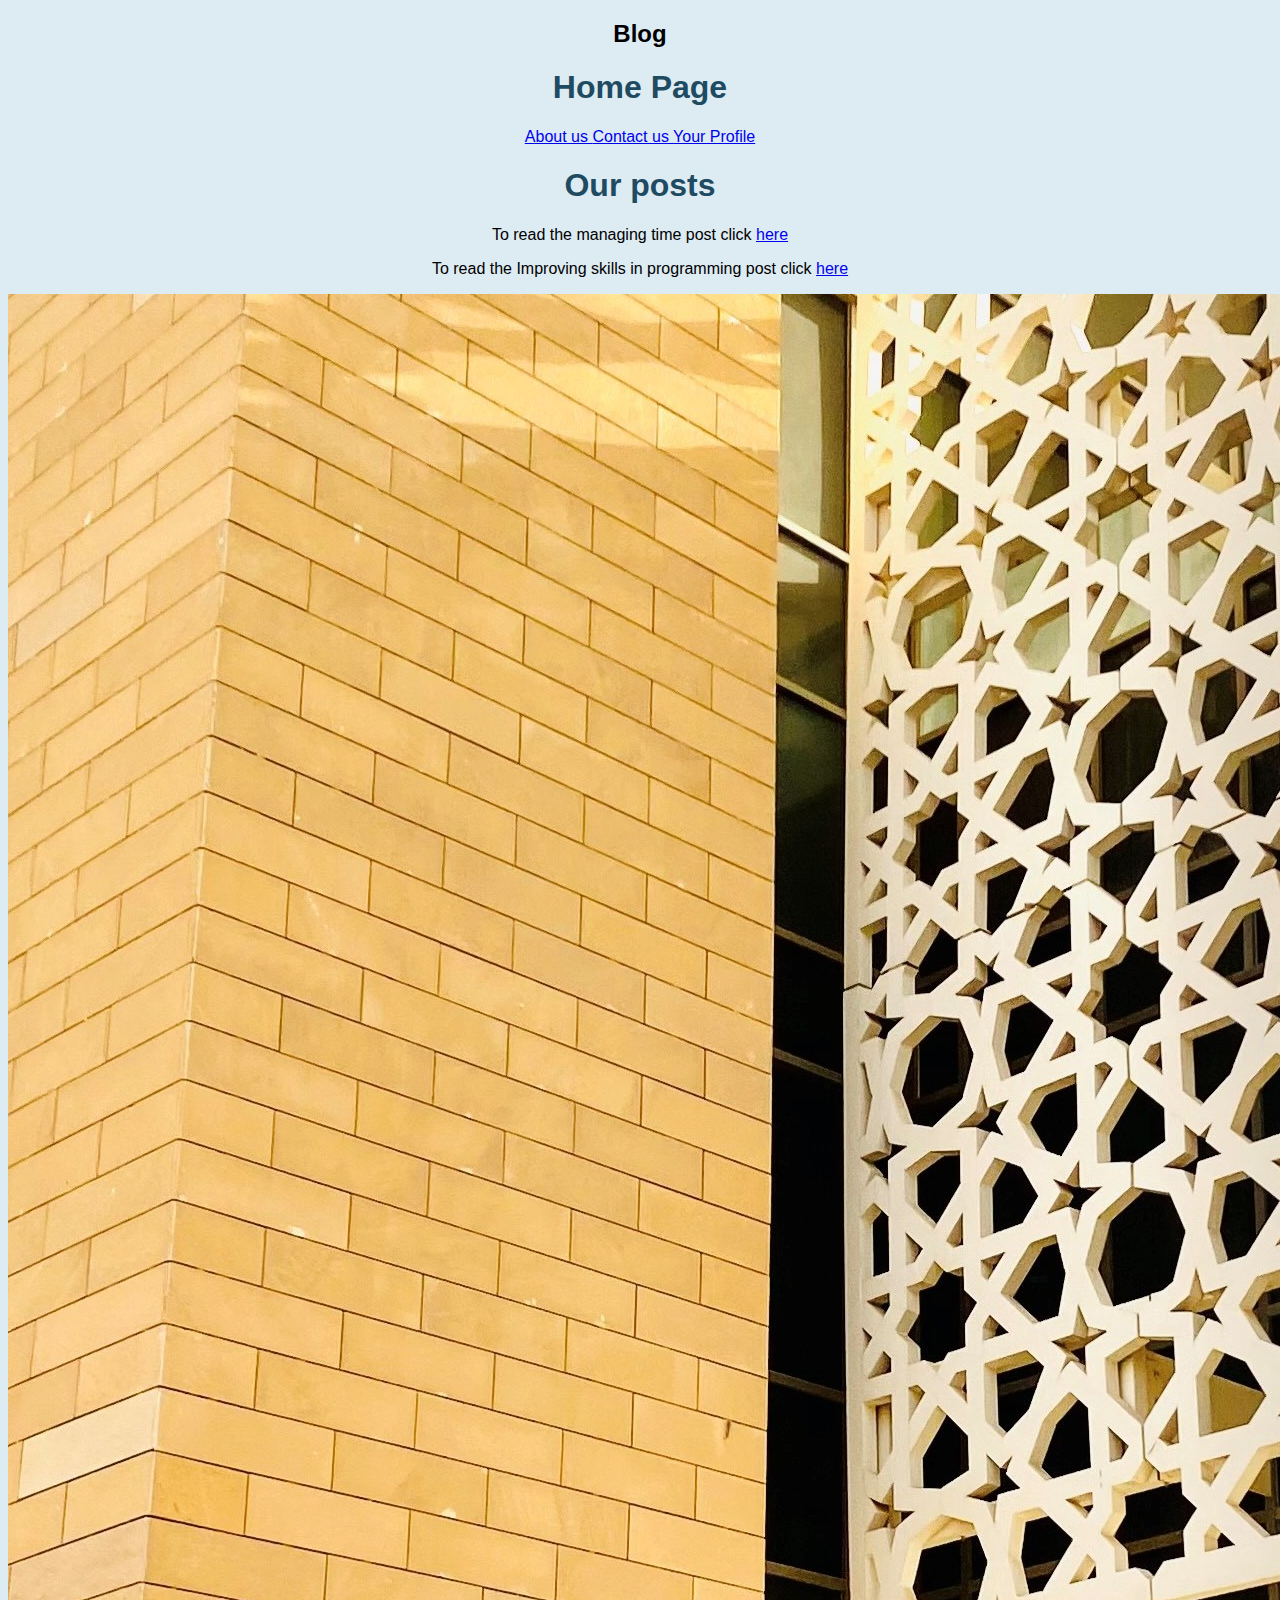
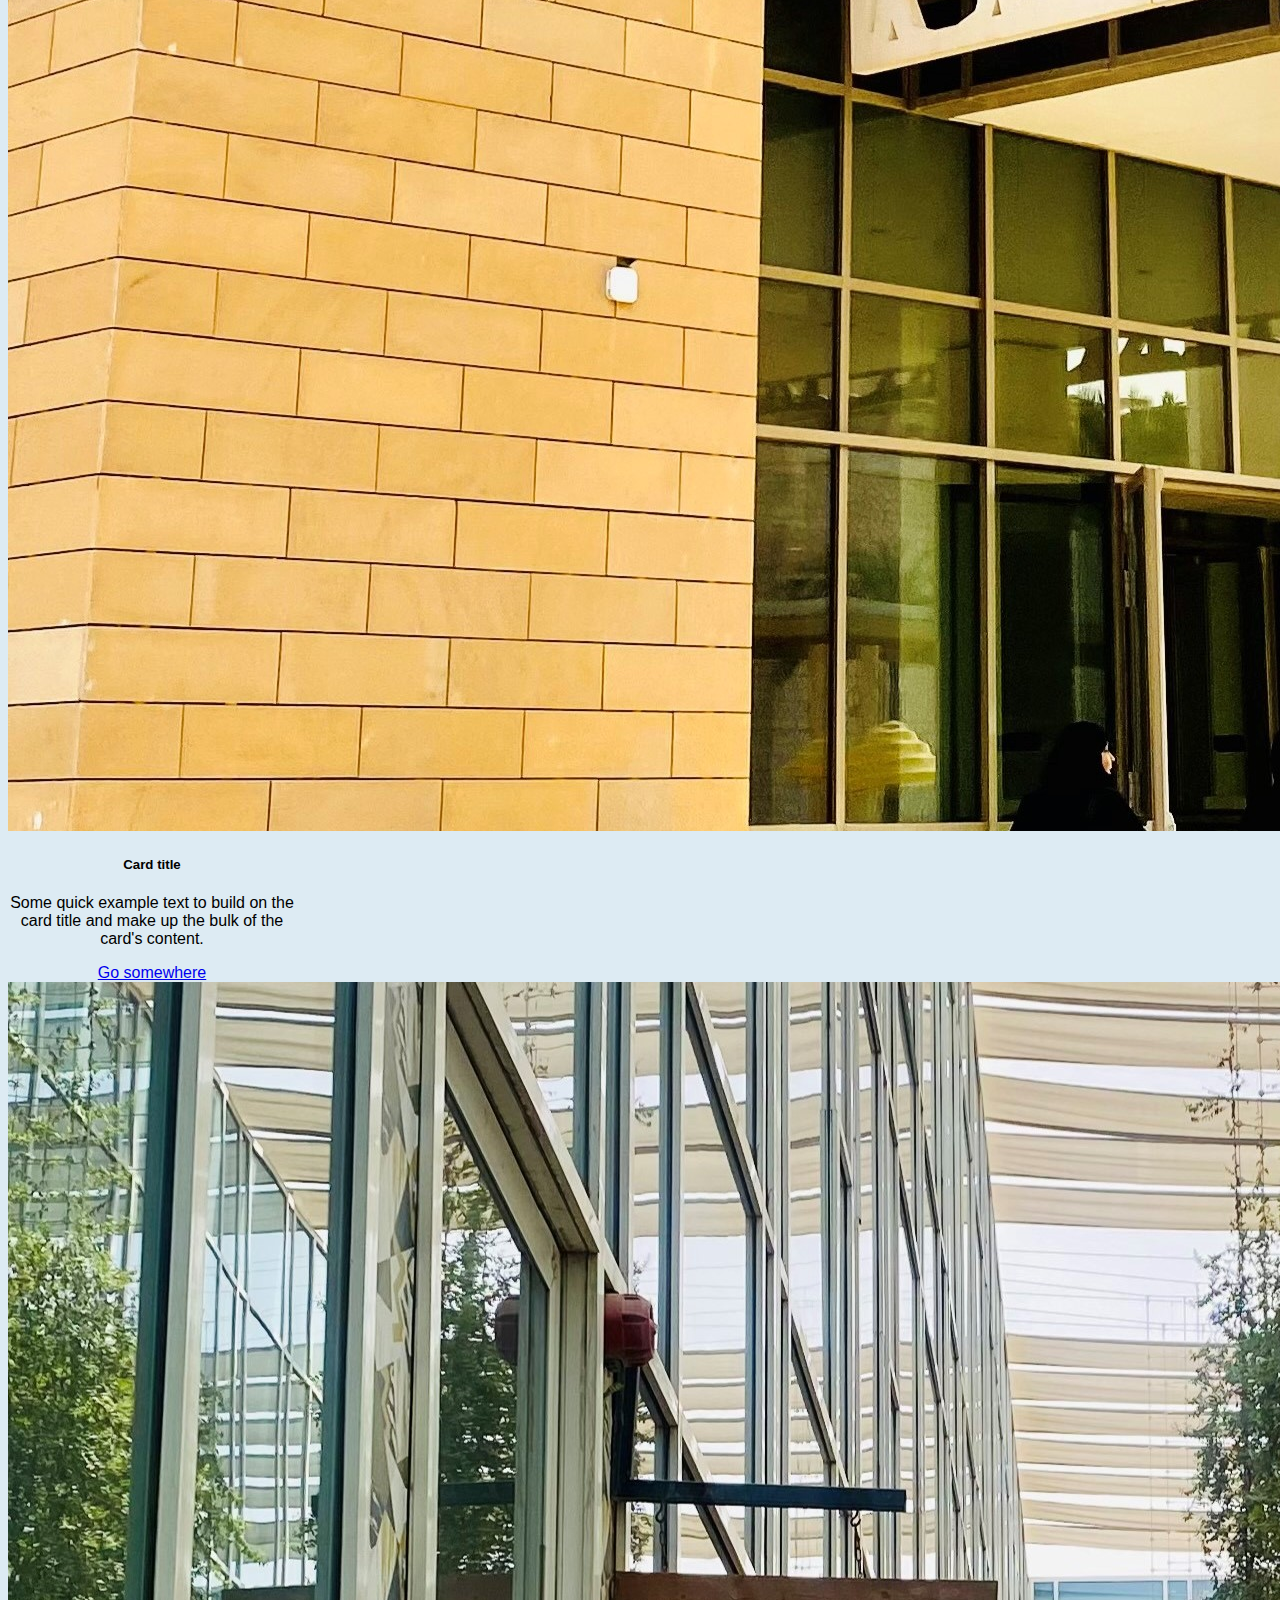
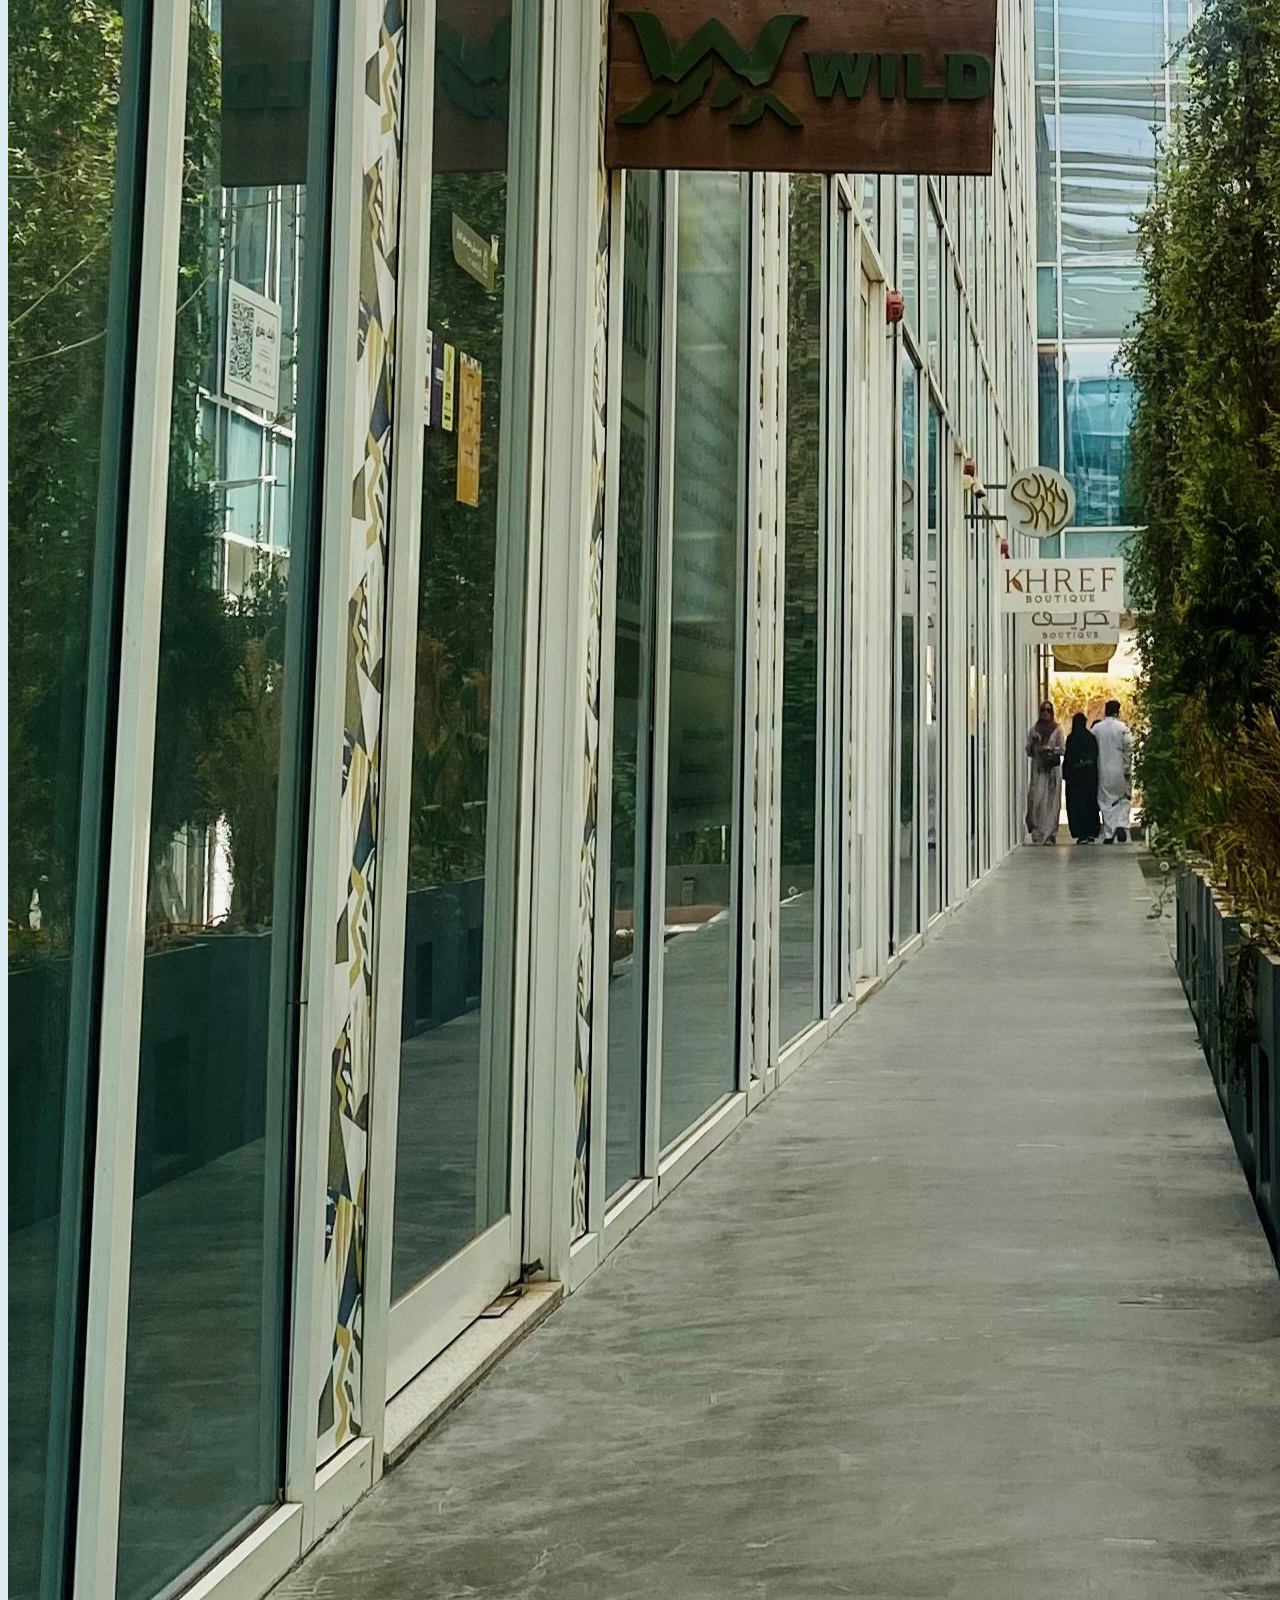
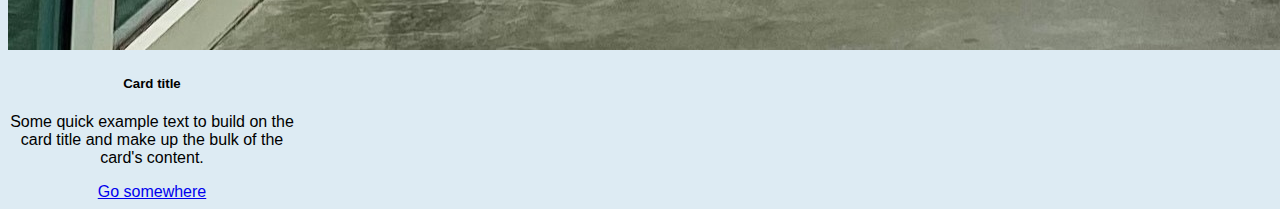
<file: Class/index.html>
<!DOCTYPE html>
<html> 
    <head>
         <title>Blog</title>   
         <link rel="icon" href="./share-2.png">
   <style>     
   
   body{ 
    background-color: hsl(203, 47%, 91%); 
    text-align: center; 
    font-family: 'Montserrat', sans-serif;
       }
   
    h1{ 
    color: rgb(30, 75, 97);
    font-family: 'Cairo', sans-serif;
    font-family: 'Montserrat', sans-serif;
    }

    body,h1,h2,h3,h4,h5 {
        font-family: "Raleway", sans-serif
    }

</style>   
    </head> 
        <body>
            <div> 
                <h2> Blog</h2>
            </div>
            <h1>Home Page</h1>
            
            <a href="./About us.html">About us  </a>
            
            <a href="./Contact.html">Contact us  </a>
          
            <a href="./Profile.html">Your Profile  </a>
           

            <h1> Our posts</h1>
            <p> To read the managing  time post click
                <a href="./Post1.html"> here</a>
            </P>
            <p> To read the Improving skills in programming post click
                <a href="./Post2.html"> here</a>
            </P> 

            <div class="card" style="width: 18rem;">
                <img src="./a.jpg" class="card-img-top" alt="...">
                <div class="card-body">
                  <h5 class="card-title">Card title</h5>
                  <p class="card-text">Some quick example text to build on the card title and make up the bulk of the card's content.</p>
                  <a href="#" class="btn btn-primary">Go somewhere</a>
                </div>
              </div> 
              <div class="card" style="width: 18rem;">
                <img src="./2.jpg" class="card-img-top" alt="...">
                <div class="card-body">
                  <h5 class="card-title">Card title</h5>
                  <p class="card-text">Some quick example text to build on the card title and make up the bulk of the card's content.</p>
                  <a href="#" class="btn btn-primary">Go somewhere</a>
                </div>
              </div>
        </body>
</html>
</file>
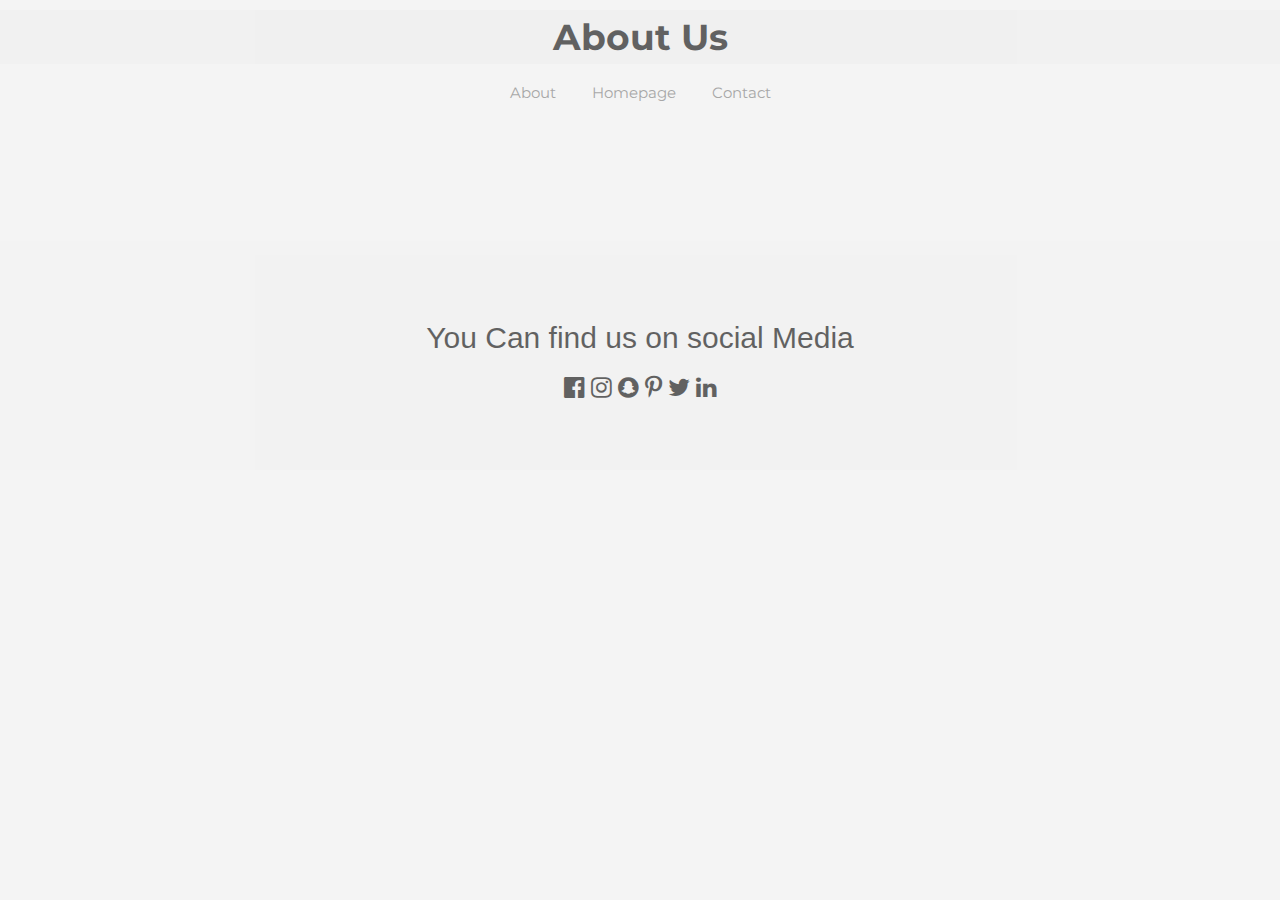
<file: Class/About us.html>
<!DOCTYPE html>
<html>
<head>
<title>My Personal Blog</title>
<link rel="icon" href="./share-2.png">
<meta charset="UTF-8">
<meta name="viewport" content="width=device-width, initial-scale=1">
<link rel="stylesheet" href="https://www.w3schools.com/w3css/4/w3.css">
<link rel="stylesheet" href="https://fonts.googleapis.com/css?family=Montserrat">
<link rel="stylesheet" href="https://cdnjs.cloudflare.com/ajax/libs/font-awesome/4.7.0/css/font-awesome.min.css">
<!-- CSS only -->
<link href="https://cdn.jsdelivr.net/npm/bootstrap@5.2.1/dist/css/bootstrap.min.css" rel="stylesheet" integrity="sha384-iYQeCzEYFbKjA/T2uDLTpkwGzCiq6soy8tYaI1GyVh/UjpbCx/TYkiZhlZB6+fzT" crossorigin="anonymous">
<html lang="en">
<style>
  #container{
        display: flexbox; 
        justify-content: center;
        align-items: center; 
        justify-content: space-evenly;
      }
body,h1 {
  font-family: "Montserrat", sans-serif;
 background-color:  rgba(235, 235, 235, 0.532);
}
img {margin-bottom: -7px}
.w3-row-padding img {margin-bottom: 12px}

#b{

  background-color: rgb(107, 107, 107);
}
#k2{
  padding: 2%;
}

input[type=text], select, textarea {
  width: 100%; /* Full width */
  padding: 12px; /* Some padding */ 
  border: 1px solid #ccc; /* Gray border */
  border-radius: 4px; /* Rounded borders */
  box-sizing: border-box; /* Make sure that padding and width stays in place */
  margin-top: 6px; /* Add a top margin */
  margin-bottom: 16px; /* Bottom margin */
  resize: vertical /* Allow the user to vertically resize the textarea (not horizontally) */
}

/* Style the submit button with a specific background color etc */
input[type=submit] {
  background-color: #6f7170;
  color: white;
  padding: 12px 20px;
  border: none;
  border-radius: 4px;
  cursor: pointer;
}

/* When moving the mouse over the submit button, add a darker green color */
input[type=submit]:hover {
  background-color: #6f7170;
}

/* Add a background color and some padding around the form */
.container {
  border-radius: 5px;
  background-color: #f2f2f2;
  padding: 20px;
}
</style>
</head>
<body>


</nav>

<!-- !PAGE CONTENT! -->
<div class="w3-content" style="max-width:1500px">

<!-- Header -->
<div class="w3-opacity">
<div class="w3-clear"></div>
<header class="w3-center w3-margin-bottom">
  <h1><b>About Us</b></h1>
  <div>  
    <a href="./About us.html" class="w3-bar-item w3-button w3-text-grey w3-hover-black">About</a>
    <a href="./Lab1.html" class="w3-bar-item w3-button w3-text-grey w3-hover-black">Homepage</a>
    <a href="./Contact.html" class="w3-bar-item w3-button w3-text-grey w3-hover-black">Contact</a>
</header>
</div>

  </div>

  
 

<!-- End Page Content -->

<!-- Footer -->

<footer class="w3-container w3-padding-64 w3-light-grey w3-center w3-opacity w3-xlarge" style="margin-top:128px"> 
  <h2> You Can find us on social Media</h2>
  <i class="fa fa-facebook-official w3-hover-opacity"></i>
  <i class="fa fa-instagram w3-hover-opacity"></i>
  <i class="fa fa-snapchat w3-hover-opacity"></i>
  <i class="fa fa-pinterest-p w3-hover-opacity"></i>
  <i class="fa fa-twitter w3-hover-opacity"></i>
  <i class="fa fa-linkedin w3-hover-opacity"></i>
</footer>
 

</script>

</body>
</html>
</file>
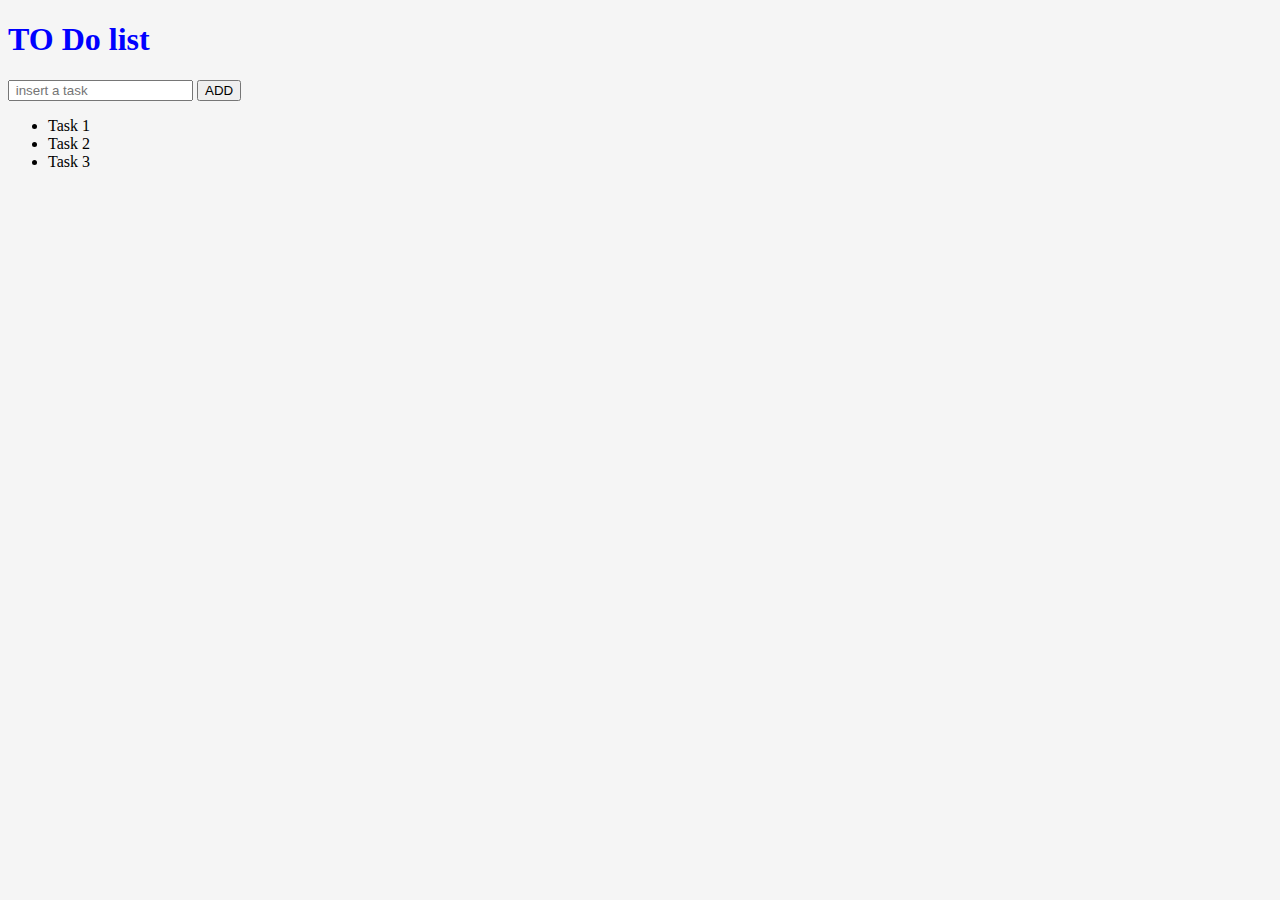
<file: Class/Checklist.html>
<!DOCTYPE html>
<html> 
    <head>
         <title>About us</title>   
         <style> 
     body{ 
            background-color: hsl(0, 0%, 96%); 
               }

               h1{
                color: blue;
               }
        </style>
    </head> 
        <body>
        <!-- <h1> Contact us</h1> -->
        <h1> TO Do list</h1>
        <form id="form"> 
            <input id="input" placeholder=" insert a task"> </input>
            <input type="submit" value="ADD"></INput>
        </form>
        <ul id="tasks">
            <li>Task 1</li>
            <li>Task 2</li>
            <li>Task 3</li>


        </ul>


<script src="./script.js">
//     let form = document.querySelector('#form')
//     let taskList = document.querySelector('#tasks')
//     let input = document.querySelector('input')

//     //  elm.addEventListener('mouseover', fun)

//    form.addEventListener('submit', function(e){
//         e.preventDefault();
//         let task = document.createElement('li')
//         task.textContent = input.value;
//         taskList.append(task);
//    })
 
</script>
        </body>
</html>
</file>
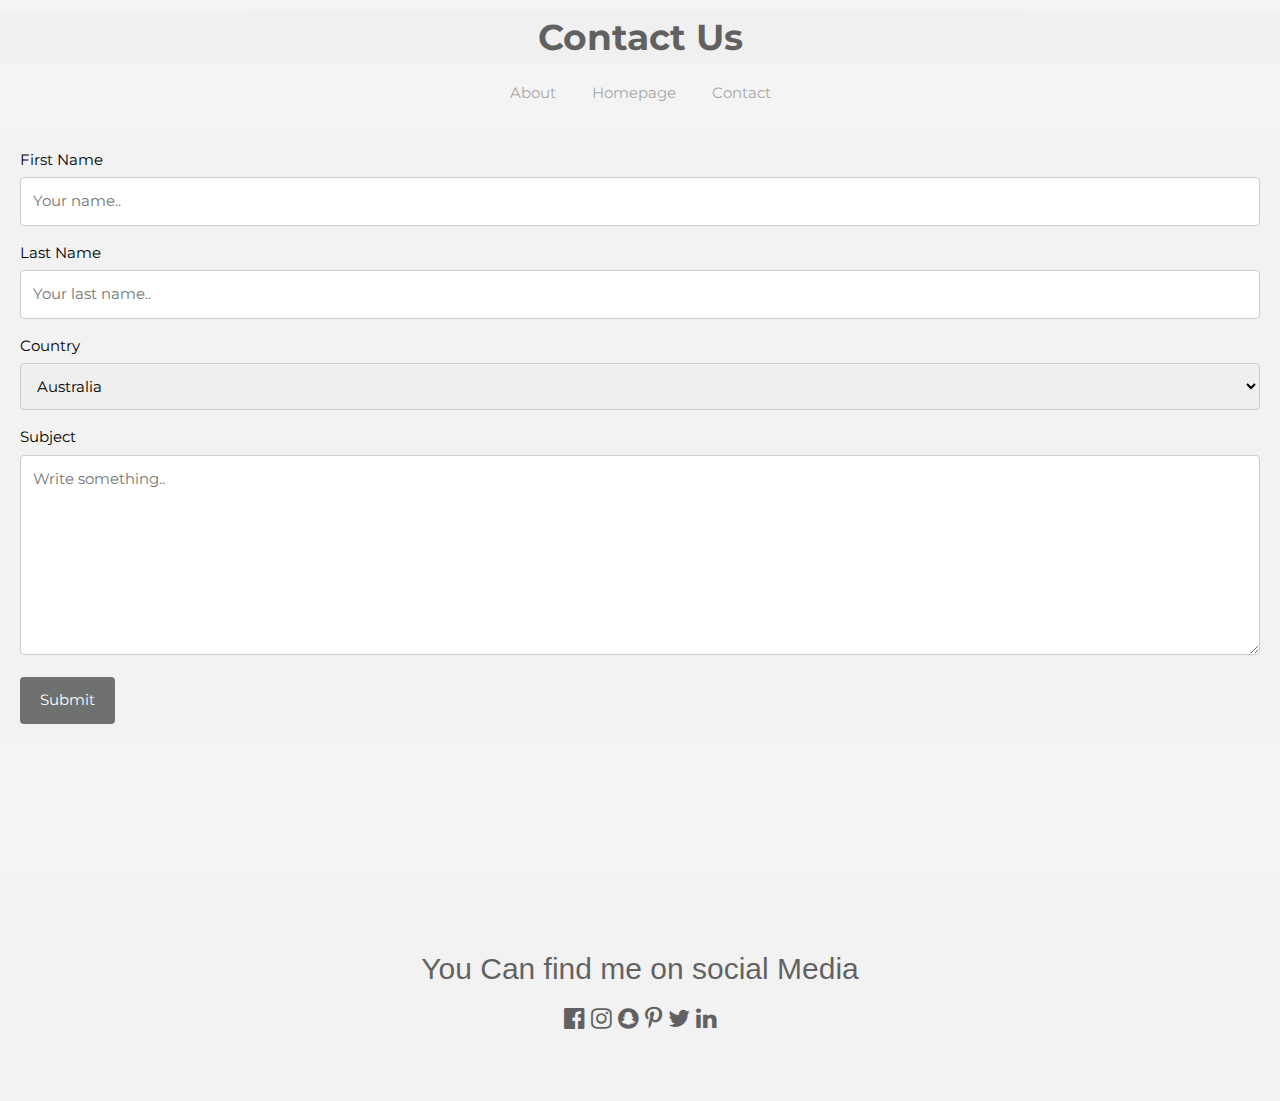
<file: Class/Contact.html>
<!DOCTYPE html>
<html>
<head>
<title>My Personal Blog</title>
<link rel="icon" href="./share-2.png">
<meta charset="UTF-8">
<meta name="viewport" content="width=device-width, initial-scale=1">
<link rel="stylesheet" href="https://www.w3schools.com/w3css/4/w3.css">
<link rel="stylesheet" href="https://fonts.googleapis.com/css?family=Montserrat">
<link rel="stylesheet" href="https://cdnjs.cloudflare.com/ajax/libs/font-awesome/4.7.0/css/font-awesome.min.css">
<!-- CSS only -->
<link href="https://cdn.jsdelivr.net/npm/bootstrap@5.2.1/dist/css/bootstrap.min.css" rel="stylesheet" integrity="sha384-iYQeCzEYFbKjA/T2uDLTpkwGzCiq6soy8tYaI1GyVh/UjpbCx/TYkiZhlZB6+fzT" crossorigin="anonymous">
<html lang="en">
<style>
  #container{
        display: flexbox; 
        justify-content: center;
        align-items: center; 
        justify-content: space-evenly;
      }
body,h1 {
  font-family: "Montserrat", sans-serif;
 background-color:  rgba(235, 235, 235, 0.532);
}
img {margin-bottom: -7px}
.w3-row-padding img {margin-bottom: 12px}

#b{

  background-color: rgb(107, 107, 107);
}
#k2{
  padding: 2%;
}

input[type=text], select, textarea {
  width: 100%; /* Full width */
  padding: 12px; /* Some padding */ 
  border: 1px solid #ccc; /* Gray border */
  border-radius: 4px; /* Rounded borders */
  box-sizing: border-box; /* Make sure that padding and width stays in place */
  margin-top: 6px; /* Add a top margin */
  margin-bottom: 16px; /* Bottom margin */
  resize: vertical /* Allow the user to vertically resize the textarea (not horizontally) */
}

/* Style the submit button with a specific background color etc */
input[type=submit] {
  background-color: #6f7170;
  color: white;
  padding: 12px 20px;
  border: none;
  border-radius: 4px;
  cursor: pointer;
}

/* When moving the mouse over the submit button, add a darker green color */
input[type=submit]:hover {
  background-color: #6f7170;
}

/* Add a background color and some padding around the form */
.container {
  border-radius: 5px;
  background-color: #f2f2f2;
  padding: 20px;
}
</style>
</head>
<body>


</nav>

<!-- !PAGE CONTENT! -->
<div class="w3-content" style="max-width:1500px">

<!-- Header -->
<div class="w3-opacity">
<div class="w3-clear"></div>
<header class="w3-center w3-margin-bottom">
  <h1><b>Contact Us</b></h1>
  <div>  
    <a href="./About us.html" class="w3-bar-item w3-button w3-text-grey w3-hover-black">About</a>
    <a href="./Lab1.html" class="w3-bar-item w3-button w3-text-grey w3-hover-black">Homepage</a>
    <a href="./Contact.html" class="w3-bar-item w3-button w3-text-grey w3-hover-black">Contact</a>
</header>
</div>

  </div>

  <div class="container">
    <form action="action_page.php">
  
      <label for="fname">First Name</label>
      <input type="text" id="fname" name="firstname" placeholder="Your name..">
  
      <label for="lname">Last Name</label>
      <input type="text" id="lname" name="lastname" placeholder="Your last name..">
  
      <label for="country">Country</label>
      <select id="country" name="country">
        <option value="australia">Australia</option>
        <option value="canada">Canada</option>
        <option value="usa">USA</option>
      </select>
  
      <label for="subject">Subject</label>
      <textarea id="subject" name="subject" placeholder="Write something.." style="height:200px"></textarea>
  
      <input type="submit" value="Submit">
  
    </form>
  </div>
 

<!-- End Page Content -->

<!-- Footer -->

<footer class="w3-container w3-padding-64 w3-light-grey w3-center w3-opacity w3-xlarge" style="margin-top:128px"> 
  <h2> You Can find me on social Media</h2>
  <i class="fa fa-facebook-official w3-hover-opacity"></i>
  <i class="fa fa-instagram w3-hover-opacity"></i>
  <i class="fa fa-snapchat w3-hover-opacity"></i>
  <i class="fa fa-pinterest-p w3-hover-opacity"></i>
  <i class="fa fa-twitter w3-hover-opacity"></i>
  <i class="fa fa-linkedin w3-hover-opacity"></i>
</footer>
 

</script>

</body>
</html>
</file>
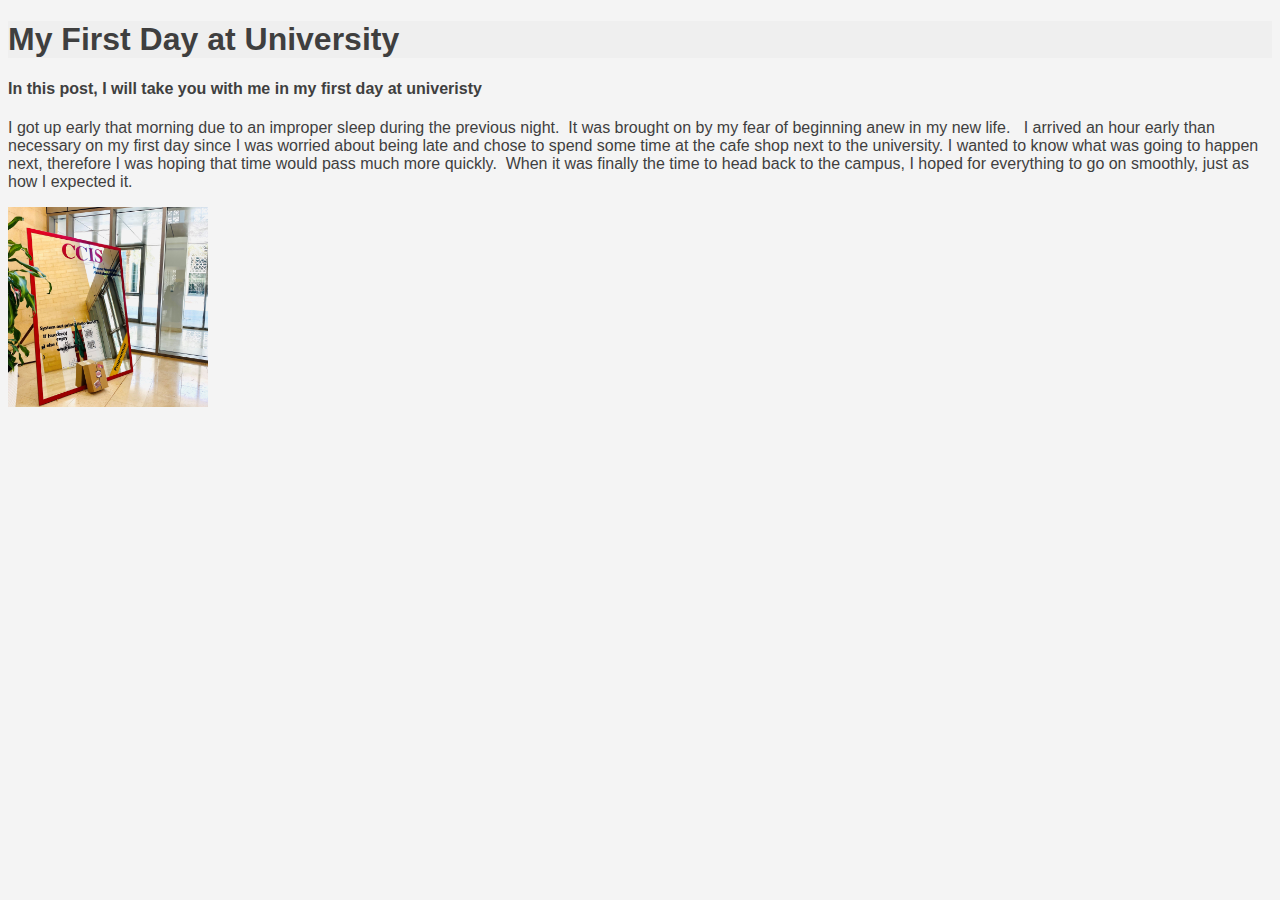
<file: Class/day.html>
<!DOCTYPE html>
<html> 
    <head>
         <title>Post2</title>   
         <style>
    p{
        /* text-align: center; */
        color: rgb(63, 63, 63);
    }

        body,h1 {
            color: rgb(63, 63, 63);

        font-family: "Montserrat", sans-serif;
        background-color:  rgba(235, 235, 235, 0.532);
}
    

         </style>

    </head> 
        <body>
            <h1>My First Day at University</h1>
            <h4>In this post, I will take you with me in my first day at univeristy</h4>
         

                 
        
       <div style="text-align: left" > <p> I got up early that morning due to an improper sleep during the previous night. 
                 It was brought on by my fear of beginning anew in my new life.   
                 I arrived an hour early than necessary on my first day since I was worried about 
                 being late and chose to spend some time at the cafe shop next to the university. 
                 I wanted to know what was going to happen next, therefore I was hoping that time 
                 would pass much more quickly.  When it was finally the time to head back to the campus,
                 I hoped for everything to go on smoothly, just as how I expected it.</p>
                 <img src="./m.jpg" height="200" width="200"alt=" TIme">

         
                </div>
            </body>
            </html>
</file>
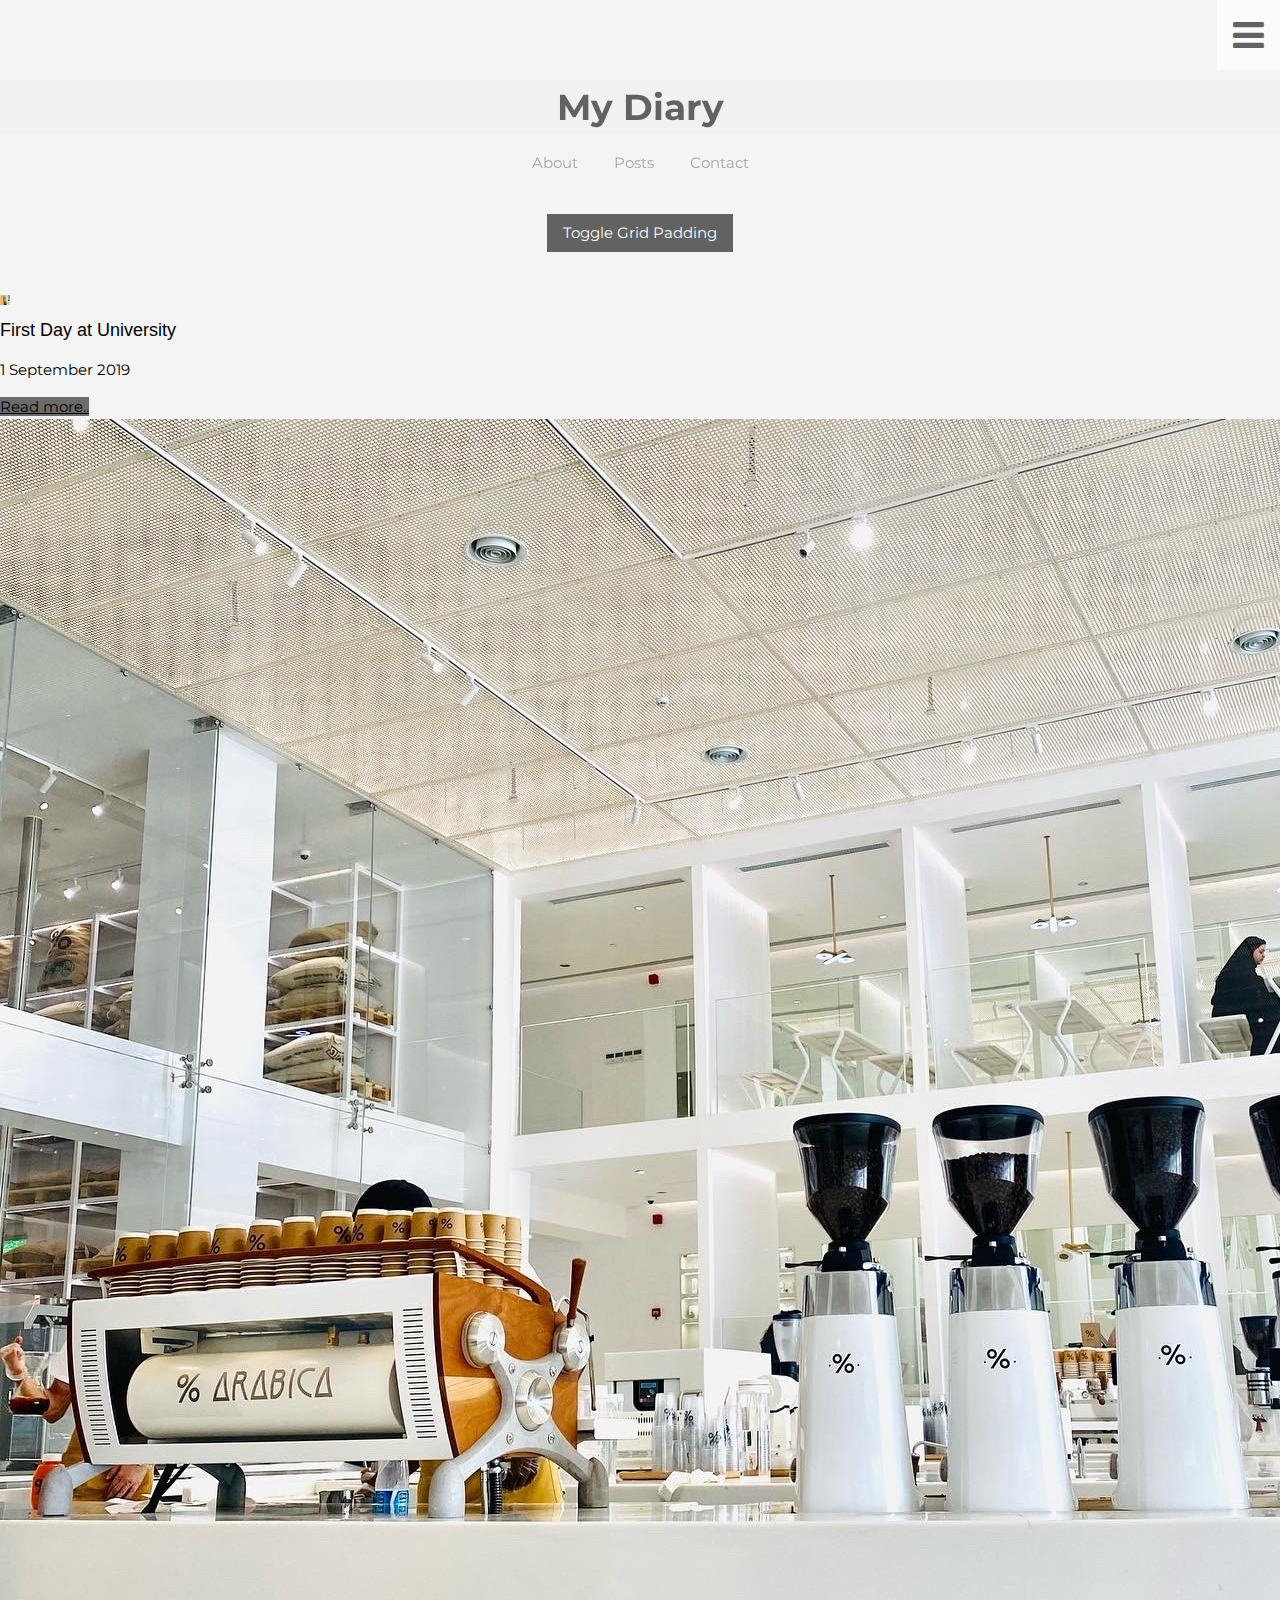
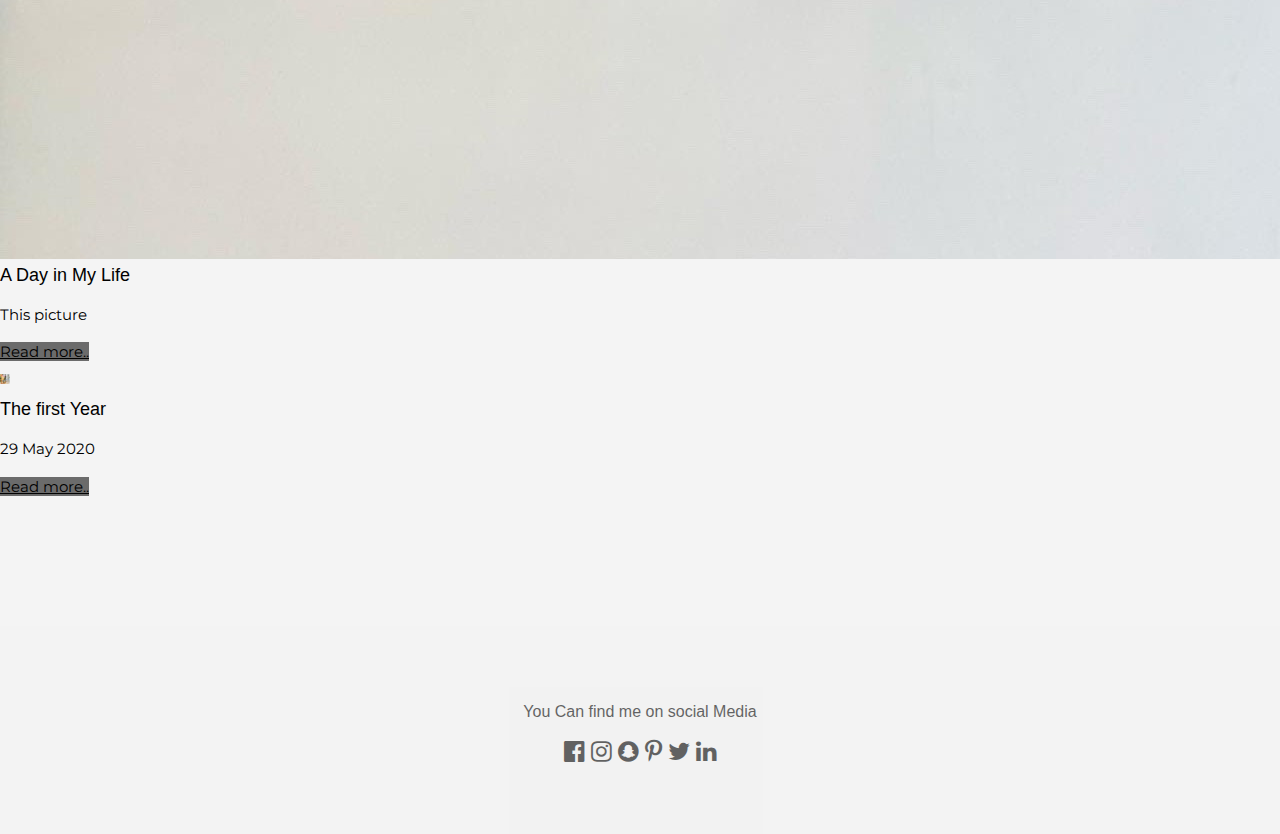
<file: Class/diary.html>
<!DOCTYPE html>
<html>
<head>
<title>Diary</title>
<link rel="icon" href="./share-2.png">
<meta charset="UTF-8">
<meta name="viewport" content="width=device-width, initial-scale=1">
<link rel="stylesheet" href="https://www.w3schools.com/w3css/4/w3.css">
<link rel="stylesheet" href="https://fonts.googleapis.com/css?family=Montserrat">
<link rel="stylesheet" href="https://cdnjs.cloudflare.com/ajax/libs/font-awesome/4.7.0/css/font-awesome.min.css">
<!-- CSS only -->
<link href="https://cdn.jsdelivr.net/npm/bootstrap@5.2.1/dist/css/bootstrap.min.css" rel="stylesheet" integrity="sha384-iYQeCzEYFbKjA/T2uDLTpkwGzCiq6soy8tYaI1GyVh/UjpbCx/TYkiZhlZB6+fzT" crossorigin="anonymous">
<style>
body,h1 {
  font-family: "Montserrat", sans-serif;
 background-color:  rgba(235, 235, 235, 0.532);
}
img {margin-bottom: -7px}
.w3-row-padding img {margin-bottom: 12px}

#b{

  background-color: rgb(107, 107, 107);
}
#k2{
  padding: 2%;
}
</style>
</head>
<body>


</nav>

<!-- !PAGE CONTENT! -->
<div class="w3-content" style="max-width:1500px">

<!-- Header -->
<div class="w3-opacity">
<span class="w3-button w3-xxlarge w3-white w3-right" onclick="w3_open()"><i class="fa fa-bars"></i></span> 
<div class="w3-clear"></div>
<header class="w3-center w3-margin-bottom">
  <h1><b>My Diary</b></h1>
  <div>  
    <a href="./About us.html" class="w3-bar-item w3-button w3-text-grey w3-hover-black">About</a>
    <a href="#" class="w3-bar-item w3-button w3-text-grey w3-hover-black">Posts</a>
    <a href="./Contact.html" class="w3-bar-item w3-button w3-text-grey w3-hover-black">Contact</a>
  <p class="w3-padding-16"><button class="w3-button w3-black" onclick="myFunction()">Toggle Grid Padding</button></p>
</header>
</div>

  </div>

<!-- Photo Grid -->
<!-- <div style="background-color: rgba(208, 208, 211, 0.397)">  -->
<div class="w3-row" id="myGrid" style="margin-bottom:128px">
  <div class="w3-third">
    <div class="card" style="width: 18rem;">
    
      <img src="./a.jpg" class="card-img-top" alt="..." highet="10" width="10">
      <div class="card-body">
        <h5 class="card-title"> First Day at University</h5>
        <p class="card-text">1 September 2019</p>
        <a href="./day.html" class="btn btn-primary" id="b">Read more..</a>
      </div>
      
        <img src="./4.jpg" class="card-img-top" alt="...">
        <div class="card-body">
          <h5 class="card-title"> A Day in My Life</h5>
        <p class="card-text">This picture</p>
        <a href="./Post1 copy.html" class="btn btn-primary" id="b">Read more..</a>
        
      </div>
    
    </div>
    </div>
    <div class="card" style="width: 18rem;">
      <img src="./m.jpg" class="card-img-top" alt="..." highet="10" width="10">
      <div class="card-body">
        <h5 class="card-title"> The first Year</h5>
        <p class="card-text">29 May 2020</p>
        <a href="./Post1 copy.html" class="btn btn-primary" id="b">Read more..</a>
        </div>

     
 
  </div>

      </div>
    
     
 

<!-- End Page Content -->

<!-- Footer -->

<footer class="w3-container w3-padding-64 w3-light-grey w3-center w3-opacity w3-xlarge" style="margin-top:128px"> 
  <h6> You Can find me on social Media</h6>
  <i class="fa fa-facebook-official w3-hover-opacity"></i>
  <i class="fa fa-instagram w3-hover-opacity"></i>
  <i class="fa fa-snapchat w3-hover-opacity"></i>
  <i class="fa fa-pinterest-p w3-hover-opacity"></i>
  <i class="fa fa-twitter w3-hover-opacity"></i>
  <i class="fa fa-linkedin w3-hover-opacity"></i>
</footer>
 
<script>
// Toggle grid padding
function myFunction() {
  var x = document.getElementById("myGrid");
  if (x.className === "w3-row") {
    x.className = "w3-row-padding";
  } else { 
    x.className = x.className.replace("w3-row-padding", "w3-row");
  }
}

// Open and close sidebar
// function w3_open() {
//   document.getElementById("mySidebar").style.width = "100%";
//   document.getElementById("mySidebar").style.display = "block";
// }

// function w3_close() {
//   document.getElementById("mySidebar").style.display = "none";
// }
</script>

</body>
</html>
</file>
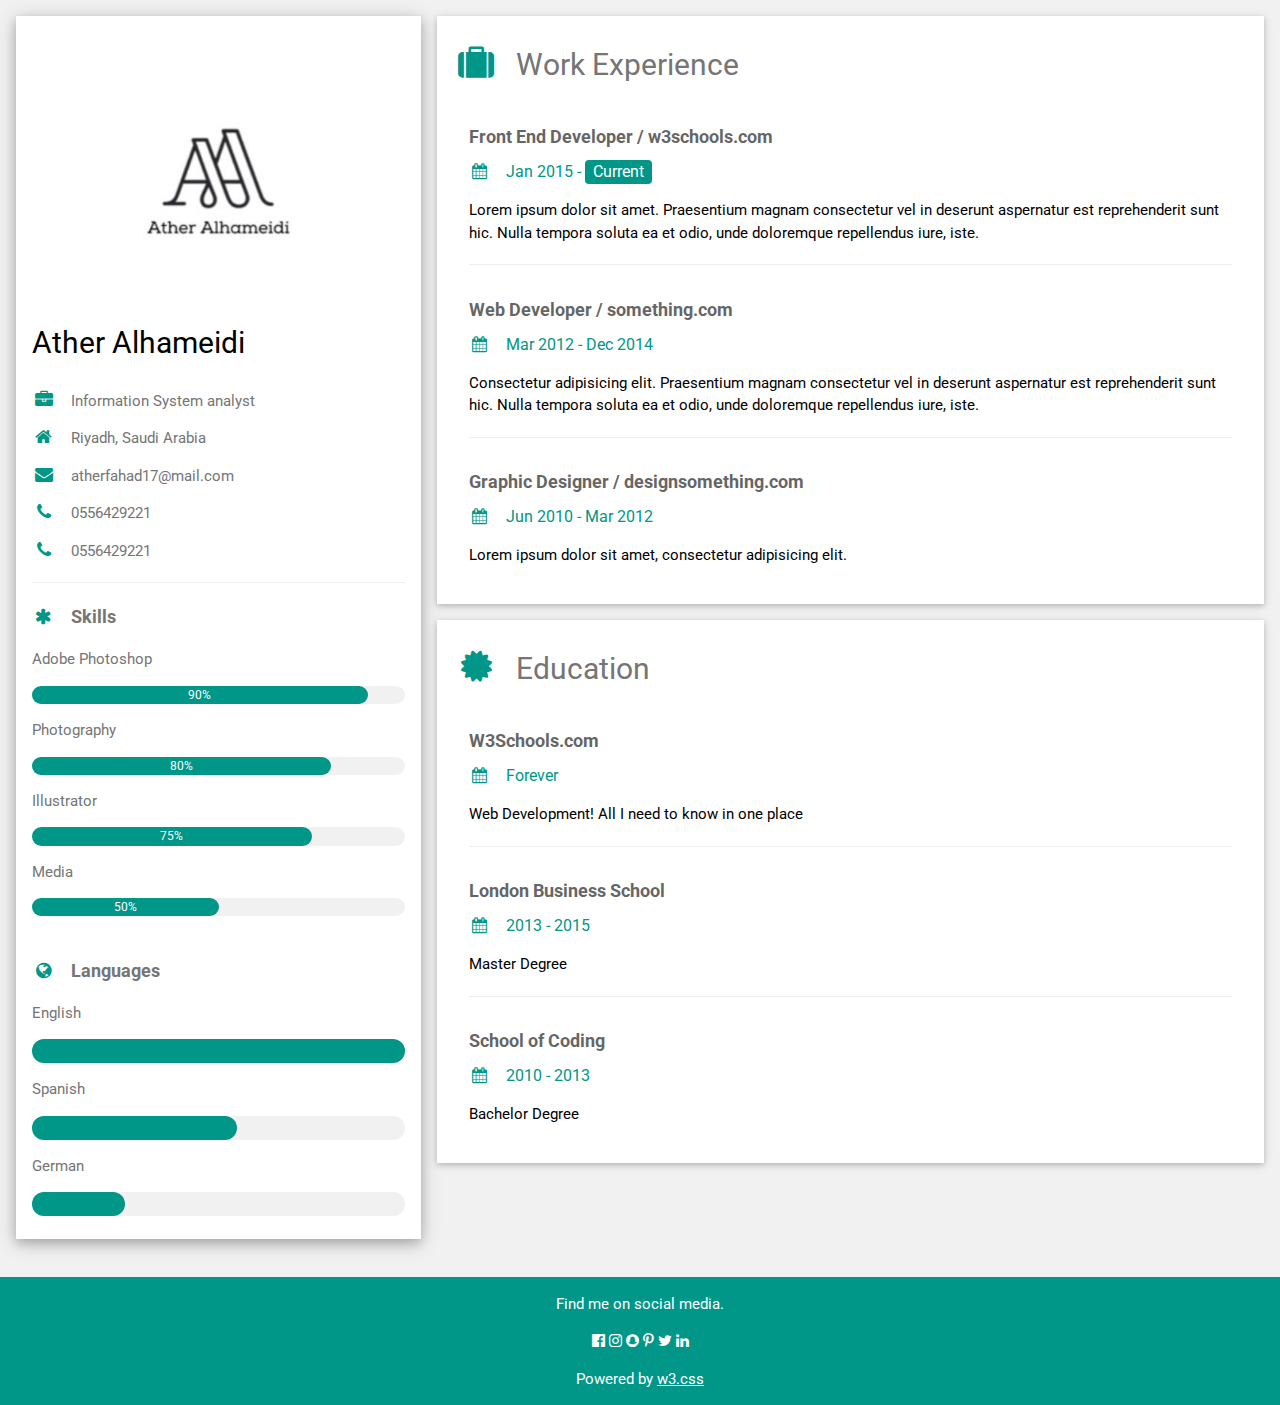
<file: Class/Lab.html>
<!DOCTYPE html>
<html>
<head>
<title>W3.CSS Template</title>
<meta charset="UTF-8">
<meta name="viewport" content="width=device-width, initial-scale=1">
<link rel="stylesheet" href="https://www.w3schools.com/w3css/4/w3.css">
<link rel='stylesheet' href='https://fonts.googleapis.com/css?family=Roboto'>
<link rel="stylesheet" href="https://cdnjs.cloudflare.com/ajax/libs/font-awesome/4.7.0/css/font-awesome.min.css">
<style>
html,body,h1,h2,h3,h4,h5,h6 {font-family: "Roboto", sans-serif}
</style>
</head>
<body class="w3-light-grey">

<!-- Page Container -->
<div class="w3-content w3-margin-top" style="max-width:1400px;">

  <!-- The Grid -->
  <div class="w3-row-padding">
  
    <!-- Left Column -->
    <div class="w3-third">
    
      <div class="w3-white w3-text-grey w3-card-4">
        <div class="w3-display-container">
          <img src="./logo.jpg" style="width:100%" alt="Avatar">
          <div class="w3-display-bottomleft w3-container w3-text-black">
            <h2>Ather Alhameidi</h2>
          </div>
        </div>
        <div class="w3-container">
          <p><i class="fa fa-briefcase fa-fw w3-margin-right w3-large w3-text-teal"></i>Information System analyst</p>
          <p><i class="fa fa-home fa-fw w3-margin-right w3-large w3-text-teal"></i>Riyadh, Saudi Arabia</p>
          <p><i class="fa fa-envelope fa-fw w3-margin-right w3-large w3-text-teal"></i>atherfahad17@mail.com</p>
          <p><i class="fa fa-phone fa-fw w3-margin-right w3-large w3-text-teal"></i>0556429221</p>
          <p><i class="fa fa-phone fa-fw w3-margin-right w3-large w3-text-teal"></i>0556429221</p>

          <hr>

          <p class="w3-large"><b><i class="fa fa-asterisk fa-fw w3-margin-right w3-text-teal"></i>Skills</b></p>
          <p>Adobe Photoshop</p>
          <div class="w3-light-grey w3-round-xlarge w3-small">
            <div class="w3-container w3-center w3-round-xlarge w3-teal" style="width:90%">90%</div>
          </div>
          <p>Photography</p>
          <div class="w3-light-grey w3-round-xlarge w3-small">
            <div class="w3-container w3-center w3-round-xlarge w3-teal" style="width:80%">
              <div class="w3-center w3-text-white">80%</div>
            </div>
          </div>
          <p>Illustrator</p>
          <div class="w3-light-grey w3-round-xlarge w3-small">
            <div class="w3-container w3-center w3-round-xlarge w3-teal" style="width:75%">75%</div>
          </div>
          <p>Media</p>
          <div class="w3-light-grey w3-round-xlarge w3-small">
            <div class="w3-container w3-center w3-round-xlarge w3-teal" style="width:50%">50%</div>
          </div>
          <br>

          <p class="w3-large w3-text-theme"><b><i class="fa fa-globe fa-fw w3-margin-right w3-text-teal"></i>Languages</b></p>
          <p>English</p>
          <div class="w3-light-grey w3-round-xlarge">
            <div class="w3-round-xlarge w3-teal" style="height:24px;width:100%"></div>
          </div>
          <p>Spanish</p>
          <div class="w3-light-grey w3-round-xlarge">
            <div class="w3-round-xlarge w3-teal" style="height:24px;width:55%"></div>
          </div>
          <p>German</p>
          <div class="w3-light-grey w3-round-xlarge">
            <div class="w3-round-xlarge w3-teal" style="height:24px;width:25%"></div>
          </div>
          <br>
        </div>
      </div><br>

    <!-- End Left Column -->
    </div>

    <!-- Right Column -->
    <div class="w3-twothird">
    
      <div class="w3-container w3-card w3-white w3-margin-bottom">
        <h2 class="w3-text-grey w3-padding-16"><i class="fa fa-suitcase fa-fw w3-margin-right w3-xxlarge w3-text-teal"></i>Work Experience</h2>
        <div class="w3-container">
          <h5 class="w3-opacity"><b>Front End Developer / w3schools.com</b></h5>
          <h6 class="w3-text-teal"><i class="fa fa-calendar fa-fw w3-margin-right"></i>Jan 2015 - <span class="w3-tag w3-teal w3-round">Current</span></h6>
          <p>Lorem ipsum dolor sit amet. Praesentium magnam consectetur vel in deserunt aspernatur est reprehenderit sunt hic. Nulla tempora soluta ea et odio, unde doloremque repellendus iure, iste.</p>
          <hr>
        </div>
        <div class="w3-container">
          <h5 class="w3-opacity"><b>Web Developer / something.com</b></h5>
          <h6 class="w3-text-teal"><i class="fa fa-calendar fa-fw w3-margin-right"></i>Mar 2012 - Dec 2014</h6>
          <p>Consectetur adipisicing elit. Praesentium magnam consectetur vel in deserunt aspernatur est reprehenderit sunt hic. Nulla tempora soluta ea et odio, unde doloremque repellendus iure, iste.</p>
          <hr>
        </div>
        <div class="w3-container">
          <h5 class="w3-opacity"><b>Graphic Designer / designsomething.com</b></h5>
          <h6 class="w3-text-teal"><i class="fa fa-calendar fa-fw w3-margin-right"></i>Jun 2010 - Mar 2012</h6>
          <p>Lorem ipsum dolor sit amet, consectetur adipisicing elit. </p><br>
        </div>
      </div>

      <div class="w3-container w3-card w3-white">
        <h2 class="w3-text-grey w3-padding-16"><i class="fa fa-certificate fa-fw w3-margin-right w3-xxlarge w3-text-teal"></i>Education</h2>
        <div class="w3-container">
          <h5 class="w3-opacity"><b>W3Schools.com</b></h5>
          <h6 class="w3-text-teal"><i class="fa fa-calendar fa-fw w3-margin-right"></i>Forever</h6>
          <p>Web Development! All I need to know in one place</p>
          <hr>
        </div>
        <div class="w3-container">
          <h5 class="w3-opacity"><b>London Business School</b></h5>
          <h6 class="w3-text-teal"><i class="fa fa-calendar fa-fw w3-margin-right"></i>2013 - 2015</h6>
          <p>Master Degree</p>
          <hr>
        </div>
        <div class="w3-container">
          <h5 class="w3-opacity"><b>School of Coding</b></h5>
          <h6 class="w3-text-teal"><i class="fa fa-calendar fa-fw w3-margin-right"></i>2010 - 2013</h6>
          <p>Bachelor Degree</p><br>
        </div>
      </div>

    <!-- End Right Column -->
    </div>
    
  <!-- End Grid -->
  </div>
  
  <!-- End Page Container -->
</div>

<footer class="w3-container w3-teal w3-center w3-margin-top">
  <p>Find me on social media.</p>
  <i class="fa fa-facebook-official w3-hover-opacity"></i>
  <i class="fa fa-instagram w3-hover-opacity"></i>
  <i class="fa fa-snapchat w3-hover-opacity"></i>
  <i class="fa fa-pinterest-p w3-hover-opacity"></i>
  <i class="fa fa-twitter w3-hover-opacity"></i>
  <i class="fa fa-linkedin w3-hover-opacity"></i>
  <p>Powered by <a href="https://www.w3schools.com/w3css/default.asp" target="_blank">w3.css</a></p>
</footer>

</body>
</html>
</file>
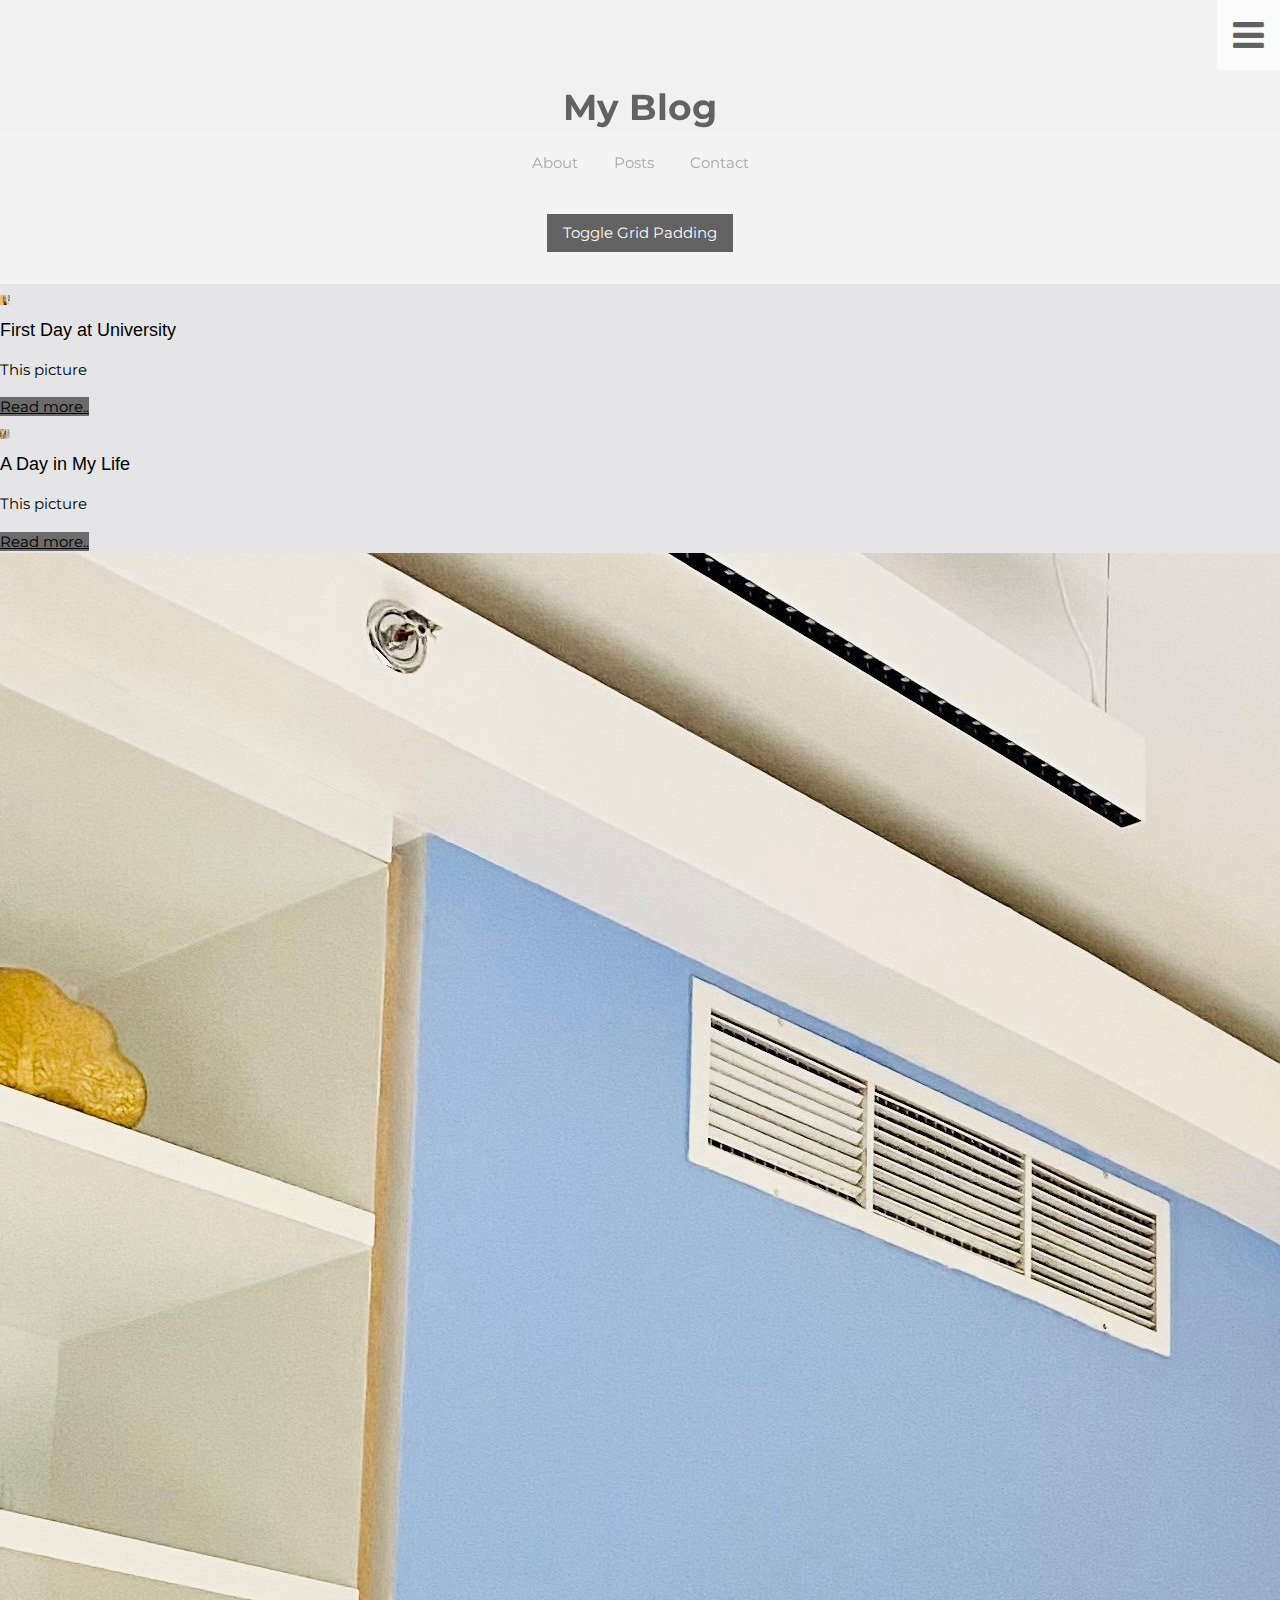
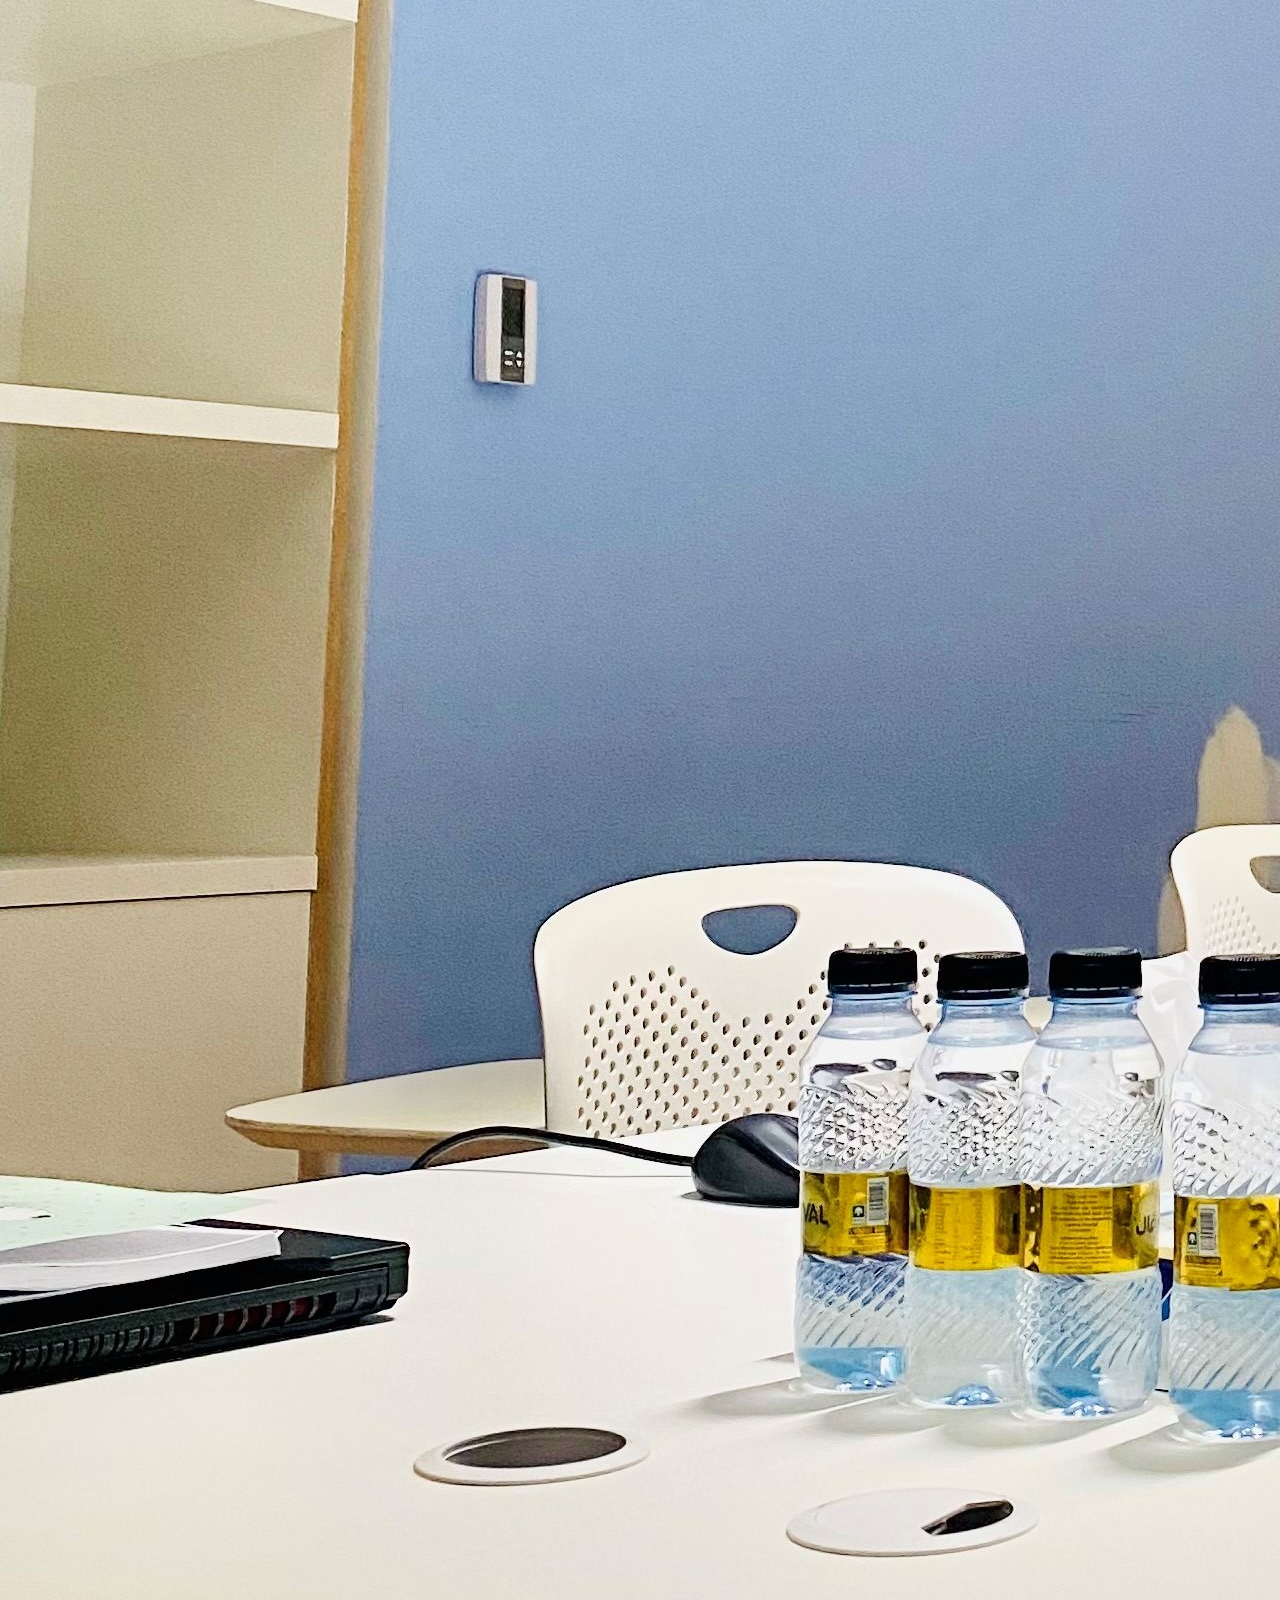
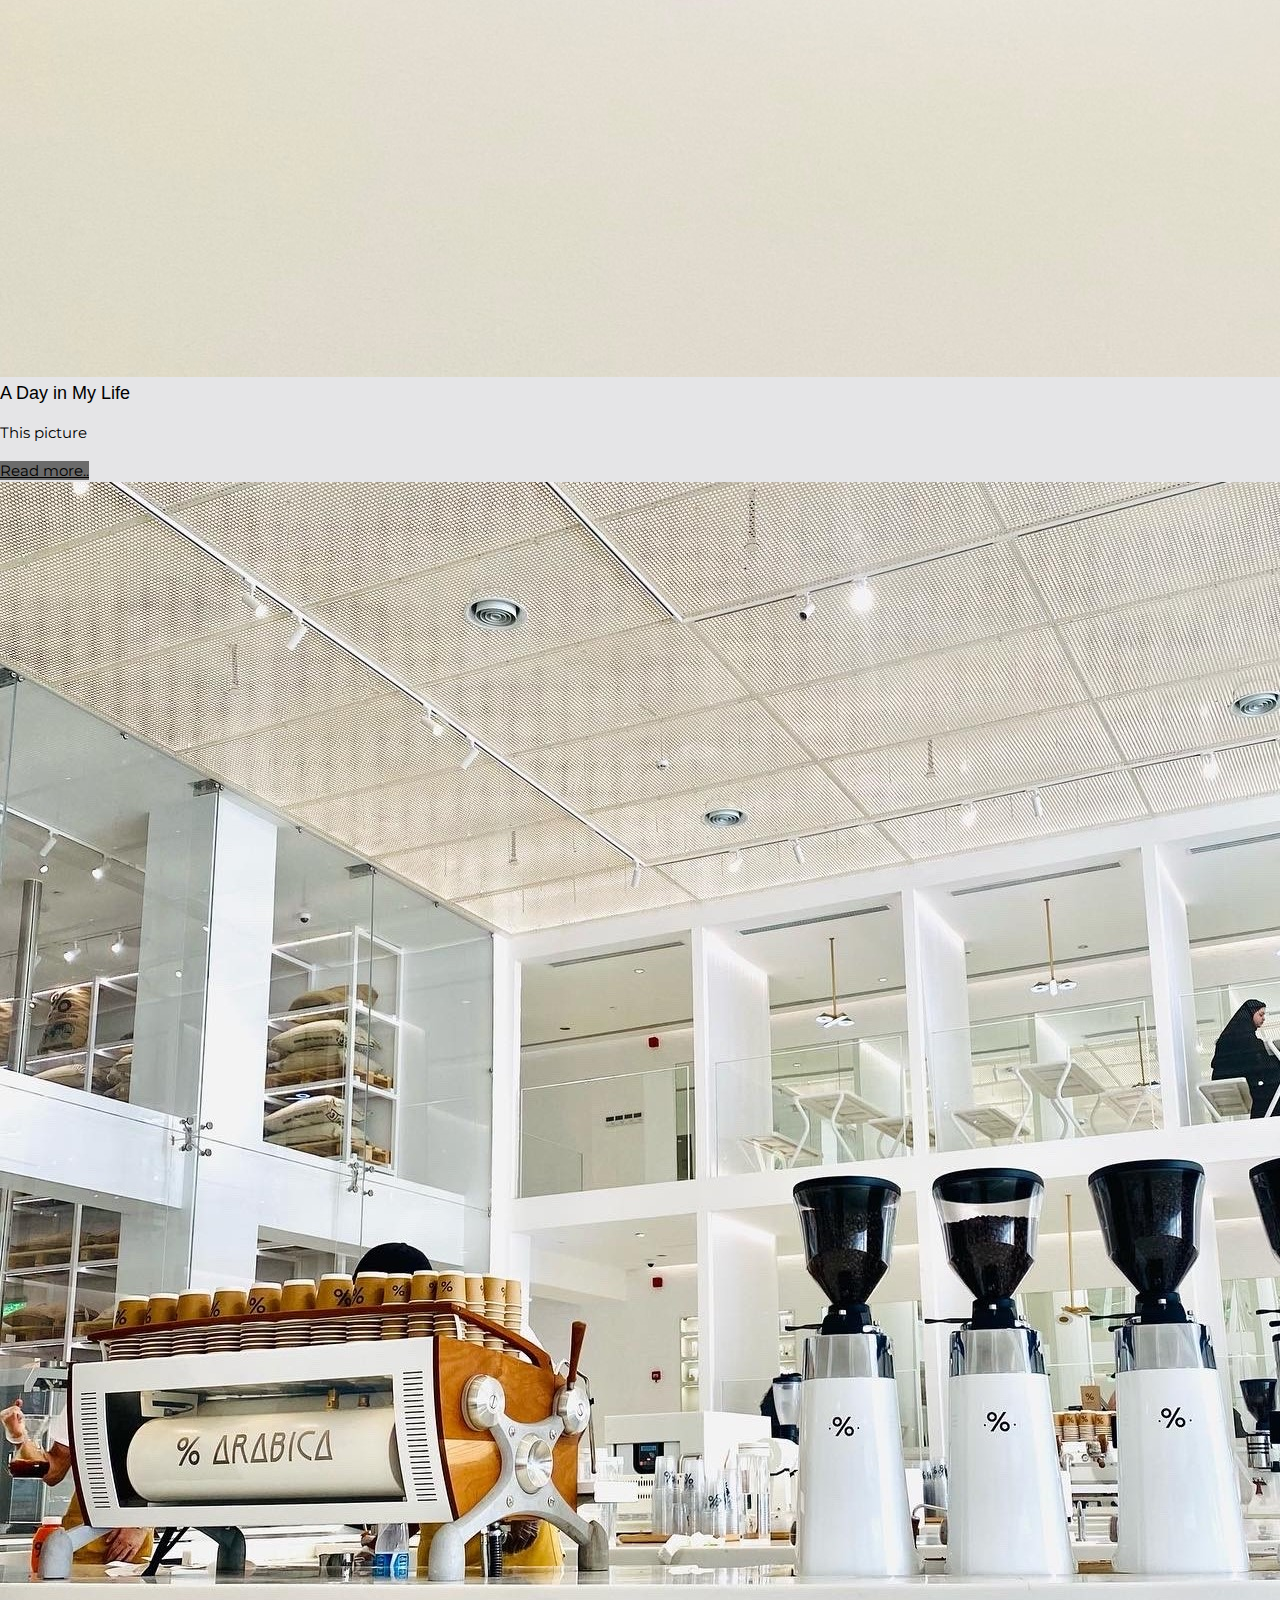
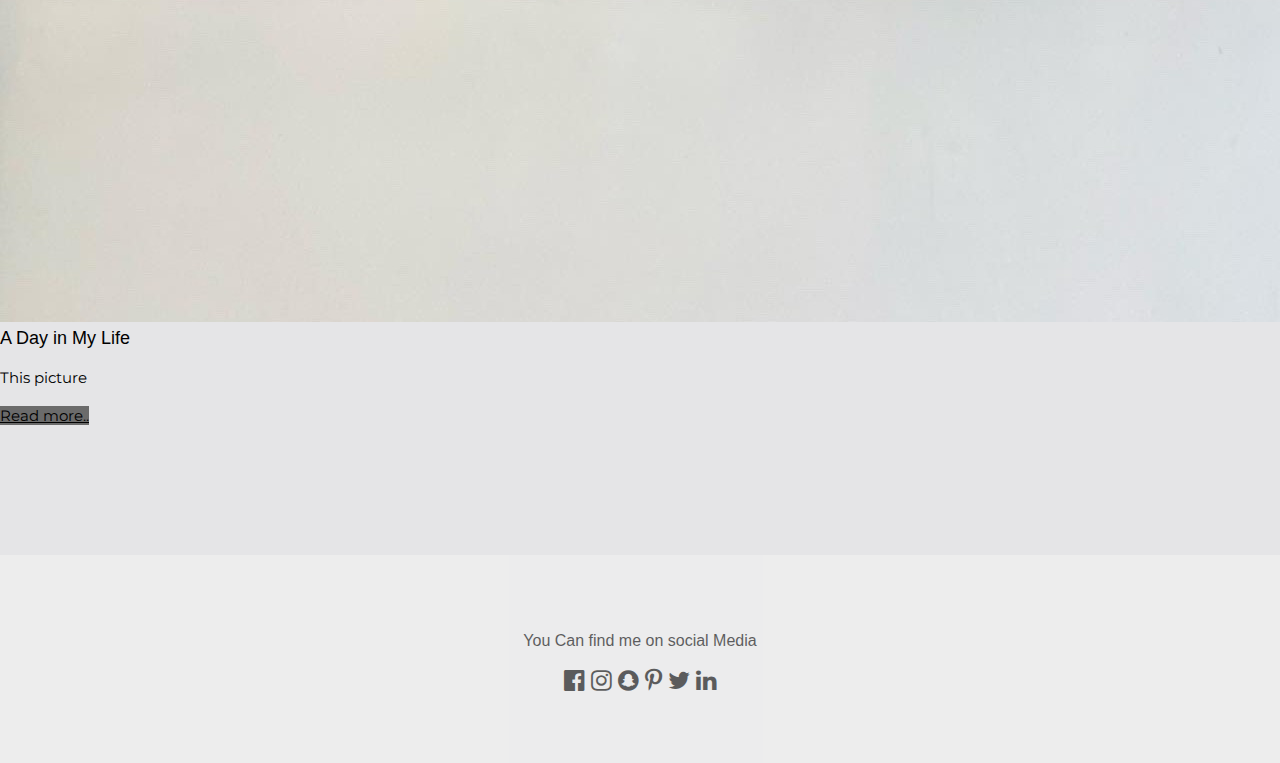
<file: Class/Post1.html>
<!-- <!DOCTYPE html>
<html> 
    <head>
         <title>My APP</title>   
         <style>
           h1{  text-align: center;
            font-family: 'Cairo', sans-serif;
font-family: 'Montserrat', sans-serif;
           }

           h4{
            font-family: 'Cairo', sans-serif;
            font-family: 'Montserrat', sans-serif;
           }
         </style>
    </head> 
        <body>
            <h1 >How to Manage Your Time Effectively</h1>
            <h4>In this post, we will explore what time management 
                means and how you can use simple strategies to manage
                 your time more effectively.</h4>
            <img src="https://miro.medium.com/max/1050/0*wdhJ7_vqQdkw3glz" height="200" width="200"alt=" TIme">
            


     <p> To manage your time is simply to use your time effectively or in a productive way in order to achieve your goals.

        Managing your time effectively might mean different things to different people. You might like to try different techniques, depending on your commitments at a particular point in time.
        
        Time management involves a cluster of inter-related skills:
        
        Prioritising and re-prioritising tasks.
        Organising your time effectively.
        Planning how you will use this time effectively to
     complete the tasks.
        Keeping track of your progress.
        Understanding how and when you work best.
        Maintaining your focus and motivation.
        You are likely to be practising some of these skills but possibly not all. When we are under a lot of pressure with our workloads, we often skip the planning stage. However, this step — more than any other 
        — will help you make the most of your time, 
        track progress and keep you feeling motivated.
        
        
        </p>
    </body>
    </html>  -->
    
<!-- <!DOCTYPE html>
<html> 
    <head>
         <title>My APP</title>   
         <style>
            body{
                background-color: rgb(207, 207, 245);
            }
         </style>
    </head> 
        <body>
           <h1> Senior Year..</h1>
            <h3>My First Day at University</h3>

     <p> To manage your time is simply to use your time effectively or in a productive way in order to achieve your goals.

        Managing your time effectively might mean different things to different people. You might like to try different techniques, depending on your commitments at a particular point in time.
        
        Time management involves a cluster of inter-related skills:
        
        Prioritising and re-prioritising tasks.
        Organising your time effectively.
        Planning how you will use this time effectively to
     complete the tasks.
        Keeping track of your progress.
        Understanding how and when you work best.
        Maintaining your focus and motivation.
        You are likely to be practising some of these skills but possibly not all. When we are under a lot of pressure with our workloads, we often skip the planning stage. However, this step — more than any other 
        — will help you make the most of your time, 
        track progress and keep you feeling motivated.
        
        
        </p>
    </body>
    </html>  -->
    <!DOCTYPE html>
<html>
<head>
<title>My Photo Gallery</title>
<link rel="icon" href="./share-2.png">
<meta charset="UTF-8">
<meta name="viewport" content="width=device-width, initial-scale=1">
<link rel="stylesheet" href="https://www.w3schools.com/w3css/4/w3.css">
<link rel="stylesheet" href="https://fonts.googleapis.com/css?family=Montserrat">
<link rel="stylesheet" href="https://cdnjs.cloudflare.com/ajax/libs/font-awesome/4.7.0/css/font-awesome.min.css">
<!-- CSS only -->
<link href="https://cdn.jsdelivr.net/npm/bootstrap@5.2.1/dist/css/bootstrap.min.css" rel="stylesheet" integrity="sha384-iYQeCzEYFbKjA/T2uDLTpkwGzCiq6soy8tYaI1GyVh/UjpbCx/TYkiZhlZB6+fzT" crossorigin="anonymous">
<style>
body,h1 {
  font-family: "Montserrat", sans-serif;
 background-color:  rgba(235, 235, 235, 0.532);
}
img {margin-bottom: -7px}
.w3-row-padding img {margin-bottom: 12px}

#b{

  background-color: rgb(107, 107, 107);
}
#k2{
  padding: 2%;
}
</style>
</head>
<body>


</nav>

<!-- !PAGE CONTENT! -->
<div class="w3-content" style="max-width:1500px">

<!-- Header -->
<div class="w3-opacity">
<span class="w3-button w3-xxlarge w3-white w3-right" onclick="w3_open()"><i class="fa fa-bars"></i></span> 
<div class="w3-clear"></div>
<header class="w3-center w3-margin-bottom">
  <h1><b>My Blog</b></h1>
  <div>  
    <a href="./About us.html" class="w3-bar-item w3-button w3-text-grey w3-hover-black">About</a>
    <a href="#" class="w3-bar-item w3-button w3-text-grey w3-hover-black">Posts</a>
    <a href="./Contact.html" class="w3-bar-item w3-button w3-text-grey w3-hover-black">Contact</a>
  <p class="w3-padding-16"><button class="w3-button w3-black" onclick="myFunction()">Toggle Grid Padding</button></p>
</header>
</div>

  </div>

<!-- Photo Grid -->
<div style="background-color: rgba(208, 208, 211, 0.397)"> 
<div class="w3-row" id="myGrid" style="margin-bottom:128px">
  <div class="w3-third">
    <div class="card" style="width: 18rem;">
    
      <img src="./a.jpg" class="card-img-top" alt="..." highet="10" width="10">
      <div class="card-body">
        <h5 class="card-title"> First Day at University</h5>
        <p class="card-text">This picture</p>
        <a href="./Post1 copy.html" class="btn btn-primary" id="b">Read more..</a>
      </div>

      <img src="./m.jpg" class="card-img-top" alt="..." highet="10" width="10">
      <div class="card-body">
        <h5 class="card-title"> A Day in My Life</h5>
        <p class="card-text">This picture</p>
        <a href="./Post1 copy.html" class="btn btn-primary" id="b">Read more..</a>
        </div>
       
    </div>
    </div>
    <div class="card" style="width: 18rem;">
        <img src="./3.jpg" class="card-img-top" alt="...">
        <div class="card-body">
          <h5 class="card-title"> A Day in My Life</h5>
        <p class="card-text">This picture</p>
        <a href="./Post1 copy.html" class="btn btn-primary" id="b">Read more..</a>
        </div>
      </div>
      <div class="card" style="width: 18rem;">
        <img src="./4.jpg" class="card-img-top" alt="...">
        <div class="card-body">
          <h5 class="card-title"> A Day in My Life</h5>
        <p class="card-text">This picture</p>
        <a href="./Post1 copy.html" class="btn btn-primary" id="b">Read more..</a>
        
      </div>
 
  </div>

      </div>
    
     
 

<!-- End Page Content -->

<!-- Footer -->

<footer class="w3-container w3-padding-64 w3-light-grey w3-center w3-opacity w3-xlarge" style="margin-top:128px"> 
  <h6> You Can find me on social Media</h6>
  <i class="fa fa-facebook-official w3-hover-opacity"></i>
  <i class="fa fa-instagram w3-hover-opacity"></i>
  <i class="fa fa-snapchat w3-hover-opacity"></i>
  <i class="fa fa-pinterest-p w3-hover-opacity"></i>
  <i class="fa fa-twitter w3-hover-opacity"></i>
  <i class="fa fa-linkedin w3-hover-opacity"></i>
</footer>
 
<script>
// Toggle grid padding
function myFunction() {
  var x = document.getElementById("myGrid");
  if (x.className === "w3-row") {
    x.className = "w3-row-padding";
  } else { 
    x.className = x.className.replace("w3-row-padding", "w3-row");
  }
}

// Open and close sidebar
// function w3_open() {
//   document.getElementById("mySidebar").style.width = "100%";
//   document.getElementById("mySidebar").style.display = "block";
// }

// function w3_close() {
//   document.getElementById("mySidebar").style.display = "none";
// }
</script>

</body>
</html>
</file>
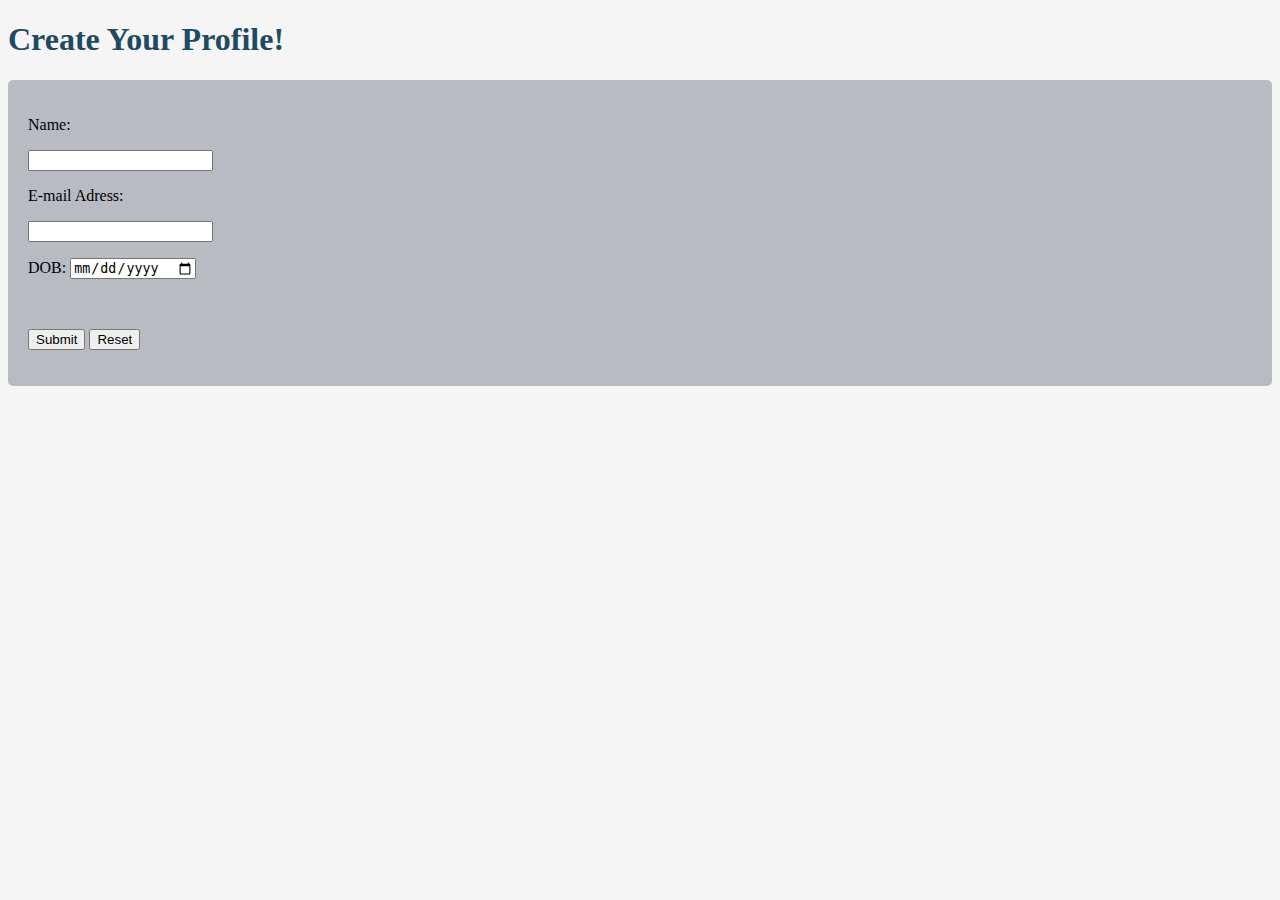
<file: Class/Profile.html>
<!DOCTYPE html>
<html> 
    <head>
         <title>profile</title>   
        <style>  body{ 
            background-color: hsl(0, 0%, 96%); 
               }

               h1{ 
             color: rgb(30, 75, 97);
                 }
                 form{border-radius: 5px;
	            background-color: #b9bbc3;
	            padding: 20px;}
            </style>
    </head> 
        <body>
            <h1>Create Your Profile!</h1>
           
        <form action="">
            <p> Name: </p>
            <input type="text" name="Name" class="txtInput"/>
           <br>
           <p> E-mail Adress: </p>
           <input type="text" name=" email" class="txtInput" />
           <br>
           <p> 
             <label for="DOB">DOB:</label>
           <input type="date" name="DOb"> </p>
           <br>
        <p>
            <input type="submit" name="sbmit" class="button">
            <input type="reset"  name="clear" class="button">
            </p>
    </form> 
           
        
    </body>
    </html>
</file>
